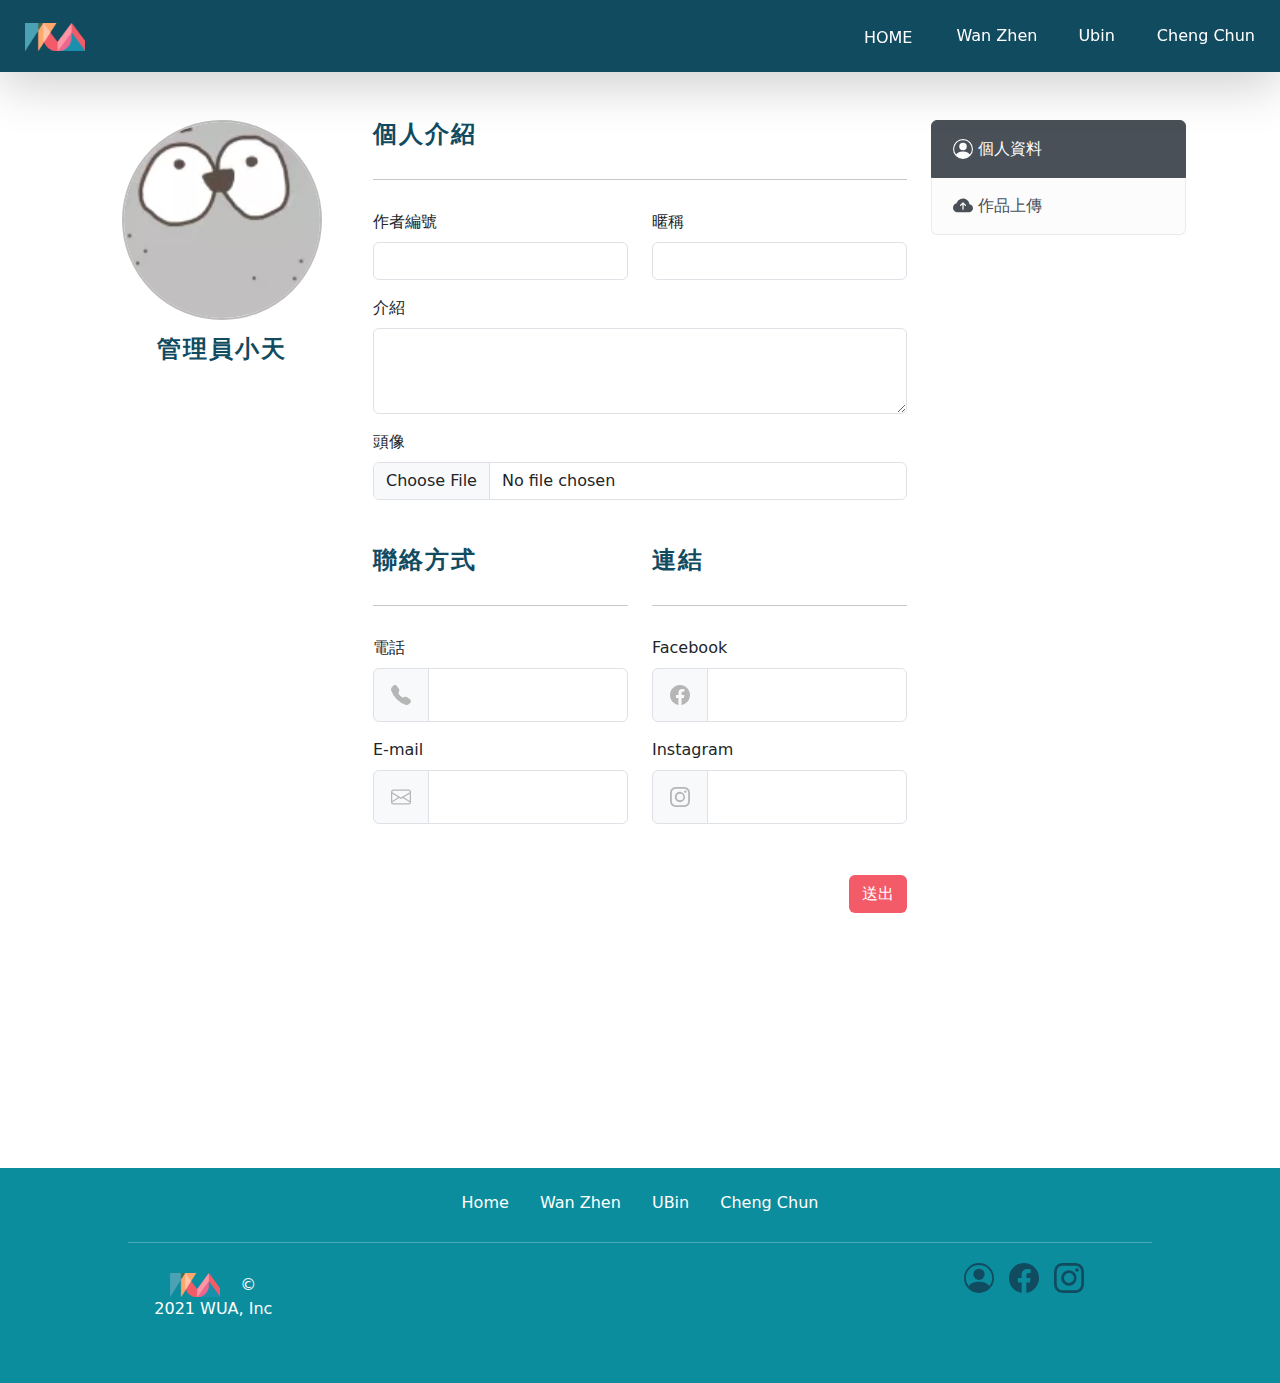
<file: BackEnd.html>
<!DOCTYPE html>
<html xmlns="http://www.w3.org/1999/xhtml">

<head>
    <meta http-equiv="content-type" content="text/html; charset=utf-8" />
    <title>WUA．BackEnd</title>
    <meta name="keywords" content="" />
    <meta name="description" content="" />
    <link href="https://cdn.jsdelivr.net/npm/bootstrap@5.1.1/dist/css/bootstrap.min.css" rel="stylesheet" />
    <script src="https://cdn.jsdelivr.net/npm/bootstrap@5.1.1/dist/js/bootstrap.bundle.min.js"></script>
    <link rel="stylesheet" href="css/Navbar.css">
    <link rel="stylesheet" href="css/BE.css">
    <link rel="icon" href="images/favicon.ico" type="image/x-icon" />
</head>

<body>

    <!--導覽列-->

    <div class="container-fluid">
        <div class="row align-items-center">
            <nav style="background-color:#114B5F" class="navbar navbar-expand-sm navbar-dark fixed-top shadow-lg">
                <div class="container-fluid">

                    <a class="btn navbar-brand" href="index.html">
                        <img src="images/logo-2.svg" alt="Logo" style="width:60px;">
                    </a>

                    <button class="navbar-toggler p-2" type="button" data-bs-toggle="collapse"
                        data-bs-target="#mynavbar" style="border-width:0px;">
                        <span class="navbar-toggler-icon"></span>
                    </button>

                    <div class="collapse navbar-collapse justify-content-sm-end" id="mynavbar"
                        style="margin:5px 0px 5px 0px;">
                        <ul class="a2 navbar-nav d-flex gap-3 ">
                            <button type="button" class="btn a4 active mh-100 btn-lg"><a
                                    href="home.html">HOME</a></button>

                            <div class="btn-group nav-item">
                                <button type="button" class="btn a4 active"><a href="woza.html">Wan Zhen</a></button>
                            </div>

                            <div class="btn-group nav-item">
                                <button type="button" class="btn a4"><a href="ubin.html">Ubin</a></button>
                            </div>

                            <div class="btn-group">
                                <button type="button" class="btn a4"><a href="allan.html">Cheng Chun</a></button>
                            </div>
                        </ul>
                    </div>
                </div>
            </nav>
        </div>
    </div>

    <div class="container">
        <div class="row author w-auto" style="margin:0 0 0 0">

            <!--頭像-->

            <div class="col-12 col-md-10 col-lg-3" style="margin:0px 0px 30px 0px">
                <img src="./images/woza/小天.png" class="Avatar img-fluid rounded-circle rounded mx-auto d-block" alt=""
                    style="margin:0 0 15px 0;width: 200px;height: 200px;">
                <h4 class="name">管理員小天</h4>
            </div>

            <!--表單-->

            <div class="col-12 col-md-10 col-lg-9">
                <div class="row">

                    <div class="col-sm-12 col-md-8 col-lg-8 order-2 order-md-1 order-lg-1">

                        <!--個人介紹-->

                        <div class="tab-content" id="nav-tabContent">
                            <div class="tab-pane fade show active" id="list-home" role="tabpanel"
                                aria-labelledby="list-home-list">

                                <div class="col-12">

                                    <!--介紹-->

                                    <div class="col-12" style="margin:0 0 30px 0">

                                        <h4 class="mb-3">個人介紹</h4>

                                        <hr style="margin: 30px 0px">

                                        <div class="row">

                                            <div class="col-sm-12 col-md-6 col-lg-6 mb-3">
                                                <label for="exampleFormControlInput1" class="form-label">作者編號</label>
                                                <input type="email" class="form-control" id="exampleFormControlInput1"
                                                    placeholder="">
                                            </div>

                                            <div class="col-sm-12 col-md-6 col-lg-6 mb-3">
                                                <label for="exampleFormControlInput1" class="form-label">暱稱</label>
                                                <input type="email" class="form-control" id="exampleFormControlInput1"
                                                    placeholder="">
                                            </div>

                                            <div class="mb-3">
                                                <label for="exampleFormControlTextarea1" class="form-label">介紹</label>
                                                <textarea class="form-control" id="exampleFormControlTextarea1"
                                                    rows="3"></textarea>
                                            </div>

                                            <label for="inputGroupFile02" class="form-label">頭像</label>
                                            <div class="input-group mb-3">
                                                <input type="file" class="form-control" id="inputGroupFile02"
                                                    accept=".png,.jpg" />
                                            </div>

                                        </div>
                                    </div>

                                    <!--聯絡方式、社群連結-->

                                    <div class="col sode">
                                        <div class="row oso">
                                            <div class="col" style="margin:0 0 30px 0">

                                                <!--聯絡方式-->

                                                <h4 class="mb-3">聯絡方式</h4>
                                                <hr style="margin: 30px 0px">

                                                <!--電話-->

                                                <label for="basic-url" class="form-label">電話</label>
                                                <div class="input-group mb-3">
                                                    <span class="input-group-text" id="basic-addon3"> <svg
                                                            xmlns="http://www.w3.org/2000/svg" width="16" height="16"
                                                            fill="currentColor" class="bi bi-telephone-fill"
                                                            viewBox="0 0 16 16">
                                                            <path fill-rule="evenodd"
                                                                d="M1.885.511a1.745 1.745 0 0 1 2.61.163L6.29 2.98c.329.423.445.974.315 1.494l-.547 2.19a.678.678 0 0 0 .178.643l2.457 2.457a.678.678 0 0 0 .644.178l2.189-.547a1.745 1.745 0 0 1 1.494.315l2.306 1.794c.829.645.905 1.87.163 2.611l-1.034 1.034c-.74.74-1.846 1.065-2.877.702a18.634 18.634 0 0 1-7.01-4.42 18.634 18.634 0 0 1-4.42-7.009c-.362-1.03-.037-2.137.703-2.877L1.885.511z" />
                                                        </svg></span>
                                                    <input type="text" class="form-control" id="basic-url"
                                                        aria-describedby="basic-addon3">
                                                </div>

                                                <!--E-mail-->

                                                <label for="basic-url" class="form-label">E-mail</label>
                                                <div class="input-group mb-3">
                                                    <span class="input-group-text" id="basic-addon3"> <svg
                                                            xmlns="http://www.w3.org/2000/svg" fill="currentColor"
                                                            class="bi bi-envelope" viewBox="0 0 16 16">
                                                            <path
                                                                d="M0 4a2 2 0 0 1 2-2h12a2 2 0 0 1 2 2v8a2 2 0 0 1-2 2H2a2 2 0 0 1-2-2V4Zm2-1a1 1 0 0 0-1 1v.217l7 4.2 7-4.2V4a1 1 0 0 0-1-1H2Zm13 2.383-4.708 2.825L15 11.105V5.383Zm-.034 6.876-5.64-3.471L8 9.583l-1.326-.795-5.64 3.47A1 1 0 0 0 2 13h12a1 1 0 0 0 .966-.741ZM1 11.105l4.708-2.897L1 5.383v5.722Z">
                                                            </path>
                                                        </svg></span>
                                                    <input type="text" class="form-control" id="basic-url"
                                                        aria-describedby="basic-addon3">
                                                </div>

                                            </div>

                                            <!--社群連結-->

                                            <div class="col-12 col-sm-6" style="margin:0 0 30px 0">

                                                <h4 class="mb-3">連結</h4>
                                                <hr style="margin: 30px 0px">

                                                <!--Facebook-->

                                                <label for="basic-url" class="form-label">Facebook</label>
                                                <div class="input-group mb-3">
                                                    <span class="input-group-text" id="basic-addon3"> <svg href="#"
                                                            xmlns="http://www.w3.org/2000/svg" fill="currentColor"
                                                            class="bi bi-facebook" viewBox="0 0 16 16">
                                                            <path
                                                                d="M16 8.049c0-4.446-3.582-8.05-8-8.05C3.58 0-.002 3.603-.002 8.05c0 4.017 2.926 7.347 6.75 7.951v-5.625h-2.03V8.05H6.75V6.275c0-2.017 1.195-3.131 3.022-3.131.876 0 1.791.157 1.791.157v1.98h-1.009c-.993 0-1.303.621-1.303 1.258v1.51h2.218l-.354 2.326H9.25V16c3.824-.604 6.75-3.934 6.75-7.951z">
                                                            </path>
                                                        </svg></span>
                                                    <input type="text" class="form-control" id="basic-url"
                                                        aria-describedby="basic-addon3">
                                                </div>

                                                <!--Instagram-->

                                                <label for="basic-url" class="form-label">Instagram</label>
                                                <div class="input-group mb-3">
                                                    <span class="input-group-text" id="basic-addon3"> <svg
                                                            xmlns="http://www.w3.org/2000/svg" fill="currentColor"
                                                            class="bi bi-instagram" viewBox="0 0 16 16">
                                                            <path
                                                                d="M8 0C5.829 0 5.556.01 4.703.048 3.85.088 3.269.222 2.76.42a3.917 3.917 0 0 0-1.417.923A3.927 3.927 0 0 0 .42 2.76C.222 3.268.087 3.85.048 4.7.01 5.555 0 5.827 0 8.001c0 2.172.01 2.444.048 3.297.04.852.174 1.433.372 1.942.205.526.478.972.923 1.417.444.445.89.719 1.416.923.51.198 1.09.333 1.942.372C5.555 15.99 5.827 16 8 16s2.444-.01 3.298-.048c.851-.04 1.434-.174 1.943-.372a3.916 3.916 0 0 0 1.416-.923c.445-.445.718-.891.923-1.417.197-.509.332-1.09.372-1.942C15.99 10.445 16 10.173 16 8s-.01-2.445-.048-3.299c-.04-.851-.175-1.433-.372-1.941a3.926 3.926 0 0 0-.923-1.417A3.911 3.911 0 0 0 13.24.42c-.51-.198-1.092-.333-1.943-.372C10.443.01 10.172 0 7.998 0h.003zm-.717 1.442h.718c2.136 0 2.389.007 3.232.046.78.035 1.204.166 1.486.275.373.145.64.319.92.599.28.28.453.546.598.92.11.281.24.705.275 1.485.039.843.047 1.096.047 3.231s-.008 2.389-.047 3.232c-.035.78-.166 1.203-.275 1.485a2.47 2.47 0 0 1-.599.919c-.28.28-.546.453-.92.598-.28.11-.704.24-1.485.276-.843.038-1.096.047-3.232.047s-2.39-.009-3.233-.047c-.78-.036-1.203-.166-1.485-.276a2.478 2.478 0 0 1-.92-.598 2.48 2.48 0 0 1-.6-.92c-.109-.281-.24-.705-.275-1.485-.038-.843-.046-1.096-.046-3.233 0-2.136.008-2.388.046-3.231.036-.78.166-1.204.276-1.486.145-.373.319-.64.599-.92.28-.28.546-.453.92-.598.282-.11.705-.24 1.485-.276.738-.034 1.024-.044 2.515-.045v.002zm4.988 1.328a.96.96 0 1 0 0 1.92.96.96 0 0 0 0-1.92zm-4.27 1.122a4.109 4.109 0 1 0 0 8.217 4.109 4.109 0 0 0 0-8.217zm0 1.441a2.667 2.667 0 1 1 0 5.334 2.667 2.667 0 0 1 0-5.334z">
                                                            </path>
                                                        </svg></span>
                                                    <input type="text" class="form-control" id="basic-url"
                                                        aria-describedby="basic-addon3">
                                                </div>

                                            </div>
                                        </div>

                                    </div>

                                    <div class="d-grid gap-2 d-md-flex justify-content-md-end">
                                        <a class="b2 btn" href="#" role="" style="margin:5px 0px 5px 0px;">送出</a>
                                    </div>

                                </div>
                            </div>

                            <!--作品上傳-->

                            <div class="tab-pane fade" id="list-profile" role="tabpanel"
                                aria-labelledby="list-profile-list">

                                <div class="col-12">

                                    <!--介紹-->

                                    <div class="col-12" style="margin:0 0 30px 0">

                                        <h4 class="mb-3">作品上傳</h4>
                                        <hr style="margin: 30px 0px">

                                        <div class="row mb-3">

                                            <div class="col-sm-12 col-md-6 col-lg-6 mb-3">
                                                <label for="exampleFormControlInput1" class="form-label">作者編號</label>
                                                <input type="email" class="form-control" id="exampleFormControlInput1"
                                                    placeholder="">
                                            </div>

                                            <div class="col-sm-12 col-md-6 col-lg-6 mb-3">
                                                <label for="exampleFormControlInput1" class="form-label">作品名稱</label>
                                                <input type="email" class="form-control" id="exampleFormControlInput1"
                                                    placeholder="">
                                            </div>

                                            <div class="col-sm-12 col-md-12 col-lg-12 mb-3">
                                                <label for="formFileMultiple" class="form-label">上傳</label>
                                                <input class="form-control" type="file" id="formFileMultiple" multiple>
                                            </div>

                                        </div>

                                        <div class="mb-3">
                                            <label for="exampleFormControlTextarea1" class="form-label">介紹</label>
                                            <textarea class="form-control" id="exampleFormControlTextarea1"
                                                rows="3"></textarea>
                                        </div>

                                        <div class="mb-3">
                                            <label for="selectoption" class="form-label">分類</label>

                                            <div class="form-check">
                                                <input class="form-check-input" type="radio" name="flexRadioDefault"
                                                    id="flexRadioDefault1">
                                                <label class="form-check-label" for="flexRadioDefault1">
                                                    Illustration．插畫
                                                </label>
                                            </div>
                                            <div class="form-check">
                                                <input class="form-check-input" type="radio" name="flexRadioDefault"
                                                    id="flexRadioDefault2" checked>
                                                <label class="form-check-label" for="flexRadioDefault2">
                                                    Digital 3D．建模
                                                </label>
                                            </div>
                                            <div class="form-check">
                                                <input class="form-check-input" type="radio" name="flexRadioDefault"
                                                    id="flexRadioDefault2" checked>
                                                <label class="form-check-label" for="flexRadioDefault2">
                                                    Photography．攝影
                                                </label>
                                            </div>
                                            <div class="form-check">
                                                <input class="form-check-input" type="radio" name="flexRadioDefault"
                                                    id="flexRadioDefault2" checked>
                                                <label class="form-check-label" for="flexRadioDefault2">
                                                    Motion graphic(MG)．動態圖像設計
                                                </label>
                                            </div>
                                        </div>
                                    </div>

                                    <div class="d-grid gap-2 d-md-flex justify-content-md-end">
                                        <a class="b2 btn" href="#" role="" style="margin:5px 0px 5px 0px;">送出</a>
                                    </div>

                                </div>

                            </div>

                        </div>
                    </div>

                    <div id="sio2" class="col-12 col-md-4 col-lg-4 order-1 order-md-2 order-lg-2"
                        style="margin:0px 0px 30px 0px;">
                        <div class="list-group" id="list-tab" role="tablist">
                            <a class="list-group-item list-group-item-action active list-group-item-light"
                                id="list-home-list" data-bs-toggle="list" href="#list-home" role="tab"
                                aria-controls="list-home"><svg xmlns="http://www.w3.org/2000/svg" width="16" height="16"
                                    fill="currentColor" class="bi bi-person-circle" viewBox="0 0 16 16">
                                    <path d="M11 6a3 3 0 1 1-6 0 3 3 0 0 1 6 0z" />
                                    <path fill-rule="evenodd"
                                        d="M0 8a8 8 0 1 1 16 0A8 8 0 0 1 0 8zm8-7a7 7 0 0 0-5.468 11.37C3.242 11.226 4.805 10 8 10s4.757 1.225 5.468 2.37A7 7 0 0 0 8 1z" />
                                </svg>個人資料</a>
                            <a class="list-group-item list-group-item-action list-group-item-light"
                                id="list-profile-list" data-bs-toggle="list" href="#list-profile" role="tab"
                                aria-controls="list-profile"><svg xmlns="http://www.w3.org/2000/svg" width="16"
                                    height="16" fill="currentColor" class="bi bi-cloud-arrow-up-fill"
                                    viewBox="0 0 16 16">
                                    <path
                                        d="M8 2a5.53 5.53 0 0 0-3.594 1.342c-.766.66-1.321 1.52-1.464 2.383C1.266 6.095 0 7.555 0 9.318 0 11.366 1.708 13 3.781 13h8.906C14.502 13 16 11.57 16 9.773c0-1.636-1.242-2.969-2.834-3.194C12.923 3.999 10.69 2 8 2zm2.354 5.146a.5.5 0 0 1-.708.708L8.5 6.707V10.5a.5.5 0 0 1-1 0V6.707L6.354 7.854a.5.5 0 1 1-.708-.708l2-2a.5.5 0 0 1 .708 0l2 2z" />
                                </svg>作品上傳</a>
                        </div>
                    </div>

                </div>
            </div>
        </div>
    </div>


    <!--頁尾-->

    <footer class="py-3">
        <div class="col-12">
            <div class="b3 gap-4 justify-content-center" style="text-align: center;">
                <a class="btn" href="home.html" role="">Home</a>
                <a class="btn" href="woza.html" role="">Wan Zhen</a>
                <a class="btn" href="ubin.html" role="">UBin</a>
                <a class="btn" href="allan.html" role="">Cheng Chun</a>
            </div>
            <div class="col-12">
                <hr style="margin: 20px 10%">
            </div>
            <div class="row justify-content-lg-between justify-content-md-center justify-content-center"
                style="margin: 20px 10%">

                <div class="col-12 col-md-5 col-lg-2 gap-4 order-2 order-md-1" style="text-align: center;">
                    <p><img src="images/logo-2.svg" alt="Logo" style="width:50px;margin:0px 20px 0px 0px;">© 2021
                        WUA,
                        Inc
                    </p>
                </div>
                <div id="svg123" class="col-12 col-md-5 col-lg-3 gap-4 order-1 order-md-2 d1"
                    style="text-align: center;">

                    <a href="#"><svg xmlns="http://www.w3.org/2000/svg" width="16" height="16" fill="currentColor"
                            class="bi bi-person-circle" viewBox="0 0 16 16">
                            <path d="M11 6a3 3 0 1 1-6 0 3 3 0 0 1 6 0z" />
                            <path fill-rule="evenodd"
                                d="M0 8a8 8 0 1 1 16 0A8 8 0 0 1 0 8zm8-7a7 7 0 0 0-5.468 11.37C3.242 11.226 4.805 10 8 10s4.757 1.225 5.468 2.37A7 7 0 0 0 8 1z" />
                        </svg></a>
                    <a href="#"><svg xmlns="http://www.w3.org/2000/svg" fill="currentColor" class="bi bi-facebook"
                            viewBox="0 0 16 16">
                            <path
                                d="M16 8.049c0-4.446-3.582-8.05-8-8.05C3.58 0-.002 3.603-.002 8.05c0 4.017 2.926 7.347 6.75 7.951v-5.625h-2.03V8.05H6.75V6.275c0-2.017 1.195-3.131 3.022-3.131.876 0 1.791.157 1.791.157v1.98h-1.009c-.993 0-1.303.621-1.303 1.258v1.51h2.218l-.354 2.326H9.25V16c3.824-.604 6.75-3.934 6.75-7.951z" />
                        </svg></a>
                    <a href="#"><svg xmlns="http://www.w3.org/2000/svg" fill="currentColor" class="bi bi-instagram"
                            viewBox="0 0 16 16">
                            <path
                                d="M8 0C5.829 0 5.556.01 4.703.048 3.85.088 3.269.222 2.76.42a3.917 3.917 0 0 0-1.417.923A3.927 3.927 0 0 0 .42 2.76C.222 3.268.087 3.85.048 4.7.01 5.555 0 5.827 0 8.001c0 2.172.01 2.444.048 3.297.04.852.174 1.433.372 1.942.205.526.478.972.923 1.417.444.445.89.719 1.416.923.51.198 1.09.333 1.942.372C5.555 15.99 5.827 16 8 16s2.444-.01 3.298-.048c.851-.04 1.434-.174 1.943-.372a3.916 3.916 0 0 0 1.416-.923c.445-.445.718-.891.923-1.417.197-.509.332-1.09.372-1.942C15.99 10.445 16 10.173 16 8s-.01-2.445-.048-3.299c-.04-.851-.175-1.433-.372-1.941a3.926 3.926 0 0 0-.923-1.417A3.911 3.911 0 0 0 13.24.42c-.51-.198-1.092-.333-1.943-.372C10.443.01 10.172 0 7.998 0h.003zm-.717 1.442h.718c2.136 0 2.389.007 3.232.046.78.035 1.204.166 1.486.275.373.145.64.319.92.599.28.28.453.546.598.92.11.281.24.705.275 1.485.039.843.047 1.096.047 3.231s-.008 2.389-.047 3.232c-.035.78-.166 1.203-.275 1.485a2.47 2.47 0 0 1-.599.919c-.28.28-.546.453-.92.598-.28.11-.704.24-1.485.276-.843.038-1.096.047-3.232.047s-2.39-.009-3.233-.047c-.78-.036-1.203-.166-1.485-.276a2.478 2.478 0 0 1-.92-.598 2.48 2.48 0 0 1-.6-.92c-.109-.281-.24-.705-.275-1.485-.038-.843-.046-1.096-.046-3.233 0-2.136.008-2.388.046-3.231.036-.78.166-1.204.276-1.486.145-.373.319-.64.599-.92.28-.28.546-.453.92-.598.282-.11.705-.24 1.485-.276.738-.034 1.024-.044 2.515-.045v.002zm4.988 1.328a.96.96 0 1 0 0 1.92.96.96 0 0 0 0-1.92zm-4.27 1.122a4.109 4.109 0 1 0 0 8.217 4.109 4.109 0 0 0 0-8.217zm0 1.441a2.667 2.667 0 1 1 0 5.334 2.667 2.667 0 0 1 0-5.334z" />
                        </svg></a>
                </div>
            </div>
        </div>
    </footer>

</body>

</html>
</file>
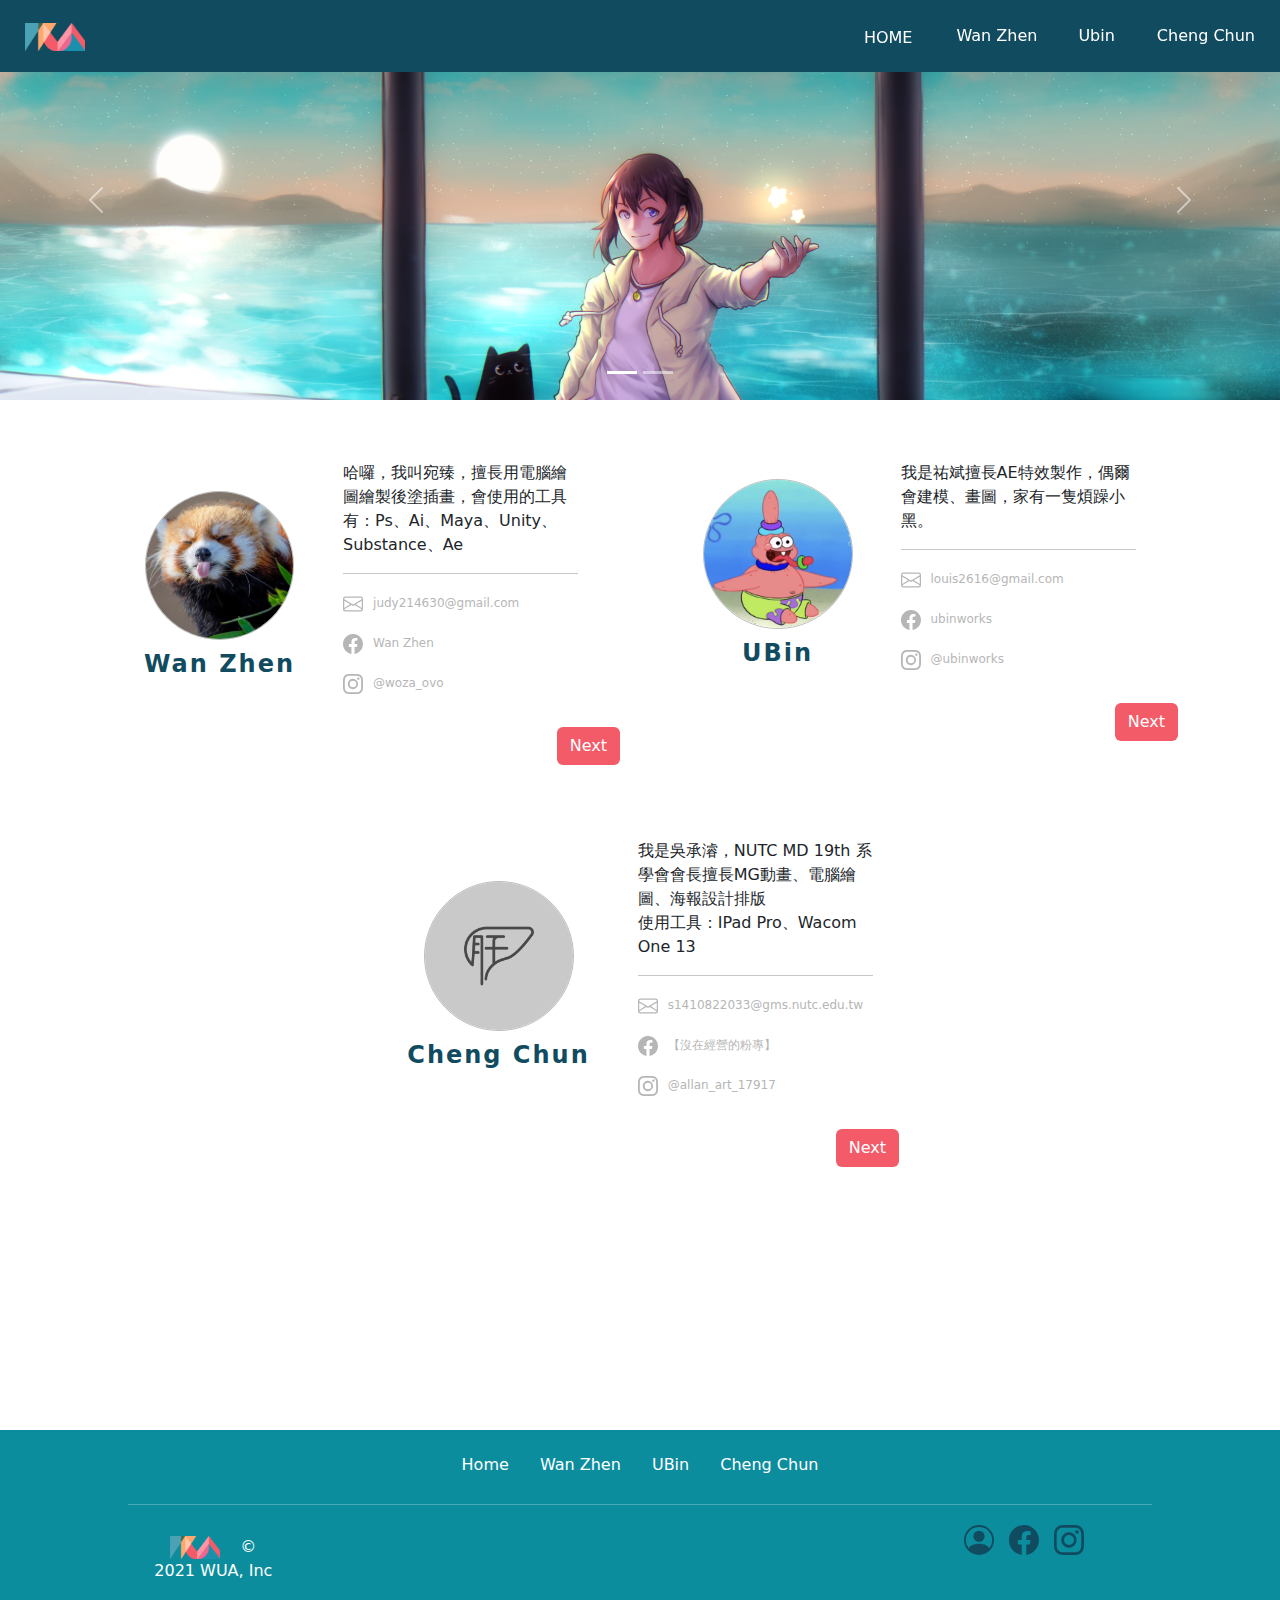
<file: home.html>
<!DOCTYPE html>
<html xmlns="http://www.w3.org/1999/xhtml">

<head>
    <meta http-equiv="content-type" content="text/html; charset=utf-8" />
    <title>WUA．HOME</title>
    <meta name="keywords" content="" />
    <meta name="description" content="" />
    <link href="https://cdn.jsdelivr.net/npm/bootstrap@5.1.1/dist/css/bootstrap.min.css" rel="stylesheet" />
    <script src="https://cdn.jsdelivr.net/npm/bootstrap@5.1.1/dist/js/bootstrap.bundle.min.js"></script>
    <link rel="stylesheet" href="css/Navbar.css">
    <link rel="stylesheet" href="css/home.css">
    <link rel="icon" href="images/favicon.ico" type="image/x-icon" />
</head>

<body>

    <!--導覽列-->

    <div class="container-fluid">
        <div class="row align-items-center">
            <nav style="background-color:#114B5F" class="navbar navbar-expand-sm navbar-dark fixed-top shadow-lg">
                <div class="container-fluid">

                    <a class="btn navbar-brand" href="index.html">
                        <img src="images/logo-2.svg" alt="Logo" style="width:60px;">
                    </a>

                    <button class="navbar-toggler p-2" type="button" data-bs-toggle="collapse"
                        data-bs-target="#mynavbar" style="border-width:0px;">
                        <span class="navbar-toggler-icon"></span>
                    </button>

                    <div class="collapse navbar-collapse justify-content-sm-end" id="mynavbar"
                        style="margin:5px 0px 5px 0px;">
                        <ul class="a2 navbar-nav d-flex gap-3 ">
                            <button type="button" class="btn a4 active mh-100 btn-lg"><a
                                    href="home.html">HOME</a></button>

                            <div class="btn-group nav-item">
                                <button type="button" class="btn a4 active"><a href="woza.html">Wan Zhen</a></button>
                            </div>

                            <div class="btn-group nav-item">
                                <button type="button" class="btn a4"><a href="ubin.html">Ubin</a></button>
                            </div>

                            <div class="btn-group">
                                <button type="button" class="btn a4"><a href="allan.html">Cheng Chun</a></button>
                            </div>
                        </ul>
                    </div>
                </div>
            </nav>
        </div>
    </div>

    <div class="container-fluid">
        <div class="row">
            <div class="col" style="margin: 0;padding: 0;margin:0px 0px 0px 0px;">
                <div id="carouselExampleIndicators" class="carousel slide" data-bs-ride="carousel" style="width:100%;">
                    <div class="carousel-indicators">
                        <button type="button" data-bs-target="#carouselExampleIndicators" data-bs-slide-to="0"
                            class="active" aria-current="true" aria-label="Slide 1"></button>
                        <button type="button" data-bs-target="#carouselExampleIndicators" data-bs-slide-to="1"
                            aria-label="Slide 2"></button>
                    </div>
                    <div class="carousel-inner carousel-fade"
                        style="max-height: 400px;background-color:rgb(201, 201, 201); padding: auto;">
                        <div class="carousel-inner">
                            <div class="carousel-item active">
                                <img class="img-fluid d-block mx-auto" src="./images/allan/洛-商業-Twitter_及YouTube_橫幅.png" alt="New York"
                                    style="width:100%;">
                            </div>
                            <div class="carousel-item ">
                                <img src="./images/woza/中世紀場景.JPG" alt="Chicago" class="d-block mx-auto" style="width:100%">
                            </div>
                        </div>
                    </div>
                    <button class="carousel-control-prev" type="button" data-bs-target="#carouselExampleIndicators"
                        data-bs-slide="prev">
                        <span class="carousel-control-prev-icon" aria-hidden="true"></span>
                        <span class="visually-hidden">Previous</span>
                    </button>
                    <button class="carousel-control-next" type="button" data-bs-target="#carouselExampleIndicators"
                        data-bs-slide="next">
                        <span class="carousel-control-next-icon" aria-hidden="true"></span>
                        <span class="visually-hidden">Next</span>
                    </button>
                </div>
            </div>
        </div>
    </div>

    <div class="container">
        <div class="row author w-auto gy-5 justify-content-center" style="margin:0px 0 0 0">
            <div class="col-lg-6">
                <div class="row gx-5 gy-2 p-2 justify-content-center align-items-center">
                    <div class="col-4 col-lg-4" style="width: auto;height: auto">
                        <img src="./images/浣熊.jpg" class="Avatar img-fluid rounded-circle rounded mx-auto d-block"
                            alt="" style="margin:0 0 10px 0">
                        <h4 class="name">Wan Zhen</h4>
                    </div>
                    <div class="b342 col-12 col-md-8 col-lg-6">
                        <p>哈囉，我叫宛臻，擅長用電腦繪圖繪製後塗插畫，會使用的工具有：Ps、Ai、Maya、Unity、Substance、Ae</p>
                        <hr>

                        <a class="nav" href="mailto:judy214630@gmail.com" role="button"><svg
                                xmlns="http://www.w3.org/2000/svg" fill="currentColor" class="bi bi-envelope"
                                viewBox="0 0 16 16">
                                <path
                                    d="M0 4a2 2 0 0 1 2-2h12a2 2 0 0 1 2 2v8a2 2 0 0 1-2 2H2a2 2 0 0 1-2-2V4Zm2-1a1 1 0 0 0-1 1v.217l7 4.2 7-4.2V4a1 1 0 0 0-1-1H2Zm13 2.383-4.708 2.825L15 11.105V5.383Zm-.034 6.876-5.64-3.471L8 9.583l-1.326-.795-5.64 3.47A1 1 0 0 0 2 13h12a1 1 0 0 0 .966-.741ZM1 11.105l4.708-2.897L1 5.383v5.722Z" />
                            </svg>judy214630@gmail.com
                        </a>

                        <a class="nav" href="#" role="button"><svg xmlns="http://www.w3.org/2000/svg"
                                fill="currentColor" class="bi bi-facebook" viewBox="0 0 16 16">
                                <path
                                    d="M16 8.049c0-4.446-3.582-8.05-8-8.05C3.58 0-.002 3.603-.002 8.05c0 4.017 2.926 7.347 6.75 7.951v-5.625h-2.03V8.05H6.75V6.275c0-2.017 1.195-3.131 3.022-3.131.876 0 1.791.157 1.791.157v1.98h-1.009c-.993 0-1.303.621-1.303 1.258v1.51h2.218l-.354 2.326H9.25V16c3.824-.604 6.75-3.934 6.75-7.951z" />
                            </svg>Wan Zhen
                        </a>

                        <a class="nav" href="https://www.instagram.com/woza_ovo/" role="button"><svg
                                xmlns="http://www.w3.org/2000/svg" fill="currentColor" class="bi bi-instagram"
                                viewBox="0 0 16 16">
                                <path
                                    d="M8 0C5.829 0 5.556.01 4.703.048 3.85.088 3.269.222 2.76.42a3.917 3.917 0 0 0-1.417.923A3.927 3.927 0 0 0 .42 2.76C.222 3.268.087 3.85.048 4.7.01 5.555 0 5.827 0 8.001c0 2.172.01 2.444.048 3.297.04.852.174 1.433.372 1.942.205.526.478.972.923 1.417.444.445.89.719 1.416.923.51.198 1.09.333 1.942.372C5.555 15.99 5.827 16 8 16s2.444-.01 3.298-.048c.851-.04 1.434-.174 1.943-.372a3.916 3.916 0 0 0 1.416-.923c.445-.445.718-.891.923-1.417.197-.509.332-1.09.372-1.942C15.99 10.445 16 10.173 16 8s-.01-2.445-.048-3.299c-.04-.851-.175-1.433-.372-1.941a3.926 3.926 0 0 0-.923-1.417A3.911 3.911 0 0 0 13.24.42c-.51-.198-1.092-.333-1.943-.372C10.443.01 10.172 0 7.998 0h.003zm-.717 1.442h.718c2.136 0 2.389.007 3.232.046.78.035 1.204.166 1.486.275.373.145.64.319.92.599.28.28.453.546.598.92.11.281.24.705.275 1.485.039.843.047 1.096.047 3.231s-.008 2.389-.047 3.232c-.035.78-.166 1.203-.275 1.485a2.47 2.47 0 0 1-.599.919c-.28.28-.546.453-.92.598-.28.11-.704.24-1.485.276-.843.038-1.096.047-3.232.047s-2.39-.009-3.233-.047c-.78-.036-1.203-.166-1.485-.276a2.478 2.478 0 0 1-.92-.598 2.48 2.48 0 0 1-.6-.92c-.109-.281-.24-.705-.275-1.485-.038-.843-.046-1.096-.046-3.233 0-2.136.008-2.388.046-3.231.036-.78.166-1.204.276-1.486.145-.373.319-.64.599-.92.28-.28.546-.453.92-.598.282-.11.705-.24 1.485-.276.738-.034 1.024-.044 2.515-.045v.002zm4.988 1.328a.96.96 0 1 0 0 1.92.96.96 0 0 0 0-1.92zm-4.27 1.122a4.109 4.109 0 1 0 0 8.217 4.109 4.109 0 0 0 0-8.217zm0 1.441a2.667 2.667 0 1 1 0 5.334 2.667 2.667 0 0 1 0-5.334z" />
                            </svg>@woza_ovo
                        </a>

                    </div>
                    <div class="d-grid gap-2 d-md-flex justify-content-md-end">
                        <a class="b2 btn" href="./woza.html" role="" style="margin:5px 0px 5px 0px;">Next</a>
                    </div>
                </div>
            </div>

            <div class="col-lg-6">
                <div class="row gx-5 gy-2 p-2 justify-content-center align-items-center">
                    <div class="col-4 col-lg-4" style="width: auto;height: auto">
                        <img src="./images/UB.png" class="Avatar img-fluid rounded-circle rounded mx-auto d-block"
                            alt="" style="margin:0 0 10px 0">
                        <h4 class="name">UBin</h4>
                    </div>
                    <div class="b342 col-12 col-md-8 col-lg-6">
                        <p>我是祐斌擅長AE特效製作，偶爾會建模、畫圖，家有一隻煩躁小黑。</p>
                        <hr>

                        <a class="nav" href="mailto:louis2616@gmail.com" role="button"><svg
                                xmlns="http://www.w3.org/2000/svg" fill="currentColor" class="bi bi-envelope"
                                viewBox="0 0 16 16">
                                <path
                                    d="M0 4a2 2 0 0 1 2-2h12a2 2 0 0 1 2 2v8a2 2 0 0 1-2 2H2a2 2 0 0 1-2-2V4Zm2-1a1 1 0 0 0-1 1v.217l7 4.2 7-4.2V4a1 1 0 0 0-1-1H2Zm13 2.383-4.708 2.825L15 11.105V5.383Zm-.034 6.876-5.64-3.471L8 9.583l-1.326-.795-5.64 3.47A1 1 0 0 0 2 13h12a1 1 0 0 0 .966-.741ZM1 11.105l4.708-2.897L1 5.383v5.722Z" />
                            </svg>louis2616@gmail.com
                        </a>

                        <a class="nav" href="#" role="button"><svg xmlns="http://www.w3.org/2000/svg"
                                fill="currentColor" class="bi bi-facebook" viewBox="0 0 16 16">
                                <path
                                    d="M16 8.049c0-4.446-3.582-8.05-8-8.05C3.58 0-.002 3.603-.002 8.05c0 4.017 2.926 7.347 6.75 7.951v-5.625h-2.03V8.05H6.75V6.275c0-2.017 1.195-3.131 3.022-3.131.876 0 1.791.157 1.791.157v1.98h-1.009c-.993 0-1.303.621-1.303 1.258v1.51h2.218l-.354 2.326H9.25V16c3.824-.604 6.75-3.934 6.75-7.951z" />
                            </svg>ubinworks
                        </a>

                        <a class="nav" href="https://www.instagram.com/ubinworks/" role="button"><svg
                                xmlns="http://www.w3.org/2000/svg" fill="currentColor" class="bi bi-instagram"
                                viewBox="0 0 16 16">
                                <path
                                    d="M8 0C5.829 0 5.556.01 4.703.048 3.85.088 3.269.222 2.76.42a3.917 3.917 0 0 0-1.417.923A3.927 3.927 0 0 0 .42 2.76C.222 3.268.087 3.85.048 4.7.01 5.555 0 5.827 0 8.001c0 2.172.01 2.444.048 3.297.04.852.174 1.433.372 1.942.205.526.478.972.923 1.417.444.445.89.719 1.416.923.51.198 1.09.333 1.942.372C5.555 15.99 5.827 16 8 16s2.444-.01 3.298-.048c.851-.04 1.434-.174 1.943-.372a3.916 3.916 0 0 0 1.416-.923c.445-.445.718-.891.923-1.417.197-.509.332-1.09.372-1.942C15.99 10.445 16 10.173 16 8s-.01-2.445-.048-3.299c-.04-.851-.175-1.433-.372-1.941a3.926 3.926 0 0 0-.923-1.417A3.911 3.911 0 0 0 13.24.42c-.51-.198-1.092-.333-1.943-.372C10.443.01 10.172 0 7.998 0h.003zm-.717 1.442h.718c2.136 0 2.389.007 3.232.046.78.035 1.204.166 1.486.275.373.145.64.319.92.599.28.28.453.546.598.92.11.281.24.705.275 1.485.039.843.047 1.096.047 3.231s-.008 2.389-.047 3.232c-.035.78-.166 1.203-.275 1.485a2.47 2.47 0 0 1-.599.919c-.28.28-.546.453-.92.598-.28.11-.704.24-1.485.276-.843.038-1.096.047-3.232.047s-2.39-.009-3.233-.047c-.78-.036-1.203-.166-1.485-.276a2.478 2.478 0 0 1-.92-.598 2.48 2.48 0 0 1-.6-.92c-.109-.281-.24-.705-.275-1.485-.038-.843-.046-1.096-.046-3.233 0-2.136.008-2.388.046-3.231.036-.78.166-1.204.276-1.486.145-.373.319-.64.599-.92.28-.28.546-.453.92-.598.282-.11.705-.24 1.485-.276.738-.034 1.024-.044 2.515-.045v.002zm4.988 1.328a.96.96 0 1 0 0 1.92.96.96 0 0 0 0-1.92zm-4.27 1.122a4.109 4.109 0 1 0 0 8.217 4.109 4.109 0 0 0 0-8.217zm0 1.441a2.667 2.667 0 1 1 0 5.334 2.667 2.667 0 0 1 0-5.334z" />
                            </svg>@ubinworks
                        </a>

                    </div>
                    <div class="d-grid gap-2 d-md-flex justify-content-md-end">
                        <a class="b2 btn" href="./ubin.html" role="" style="margin:5px 0px 5px 0px;">Next</a>
                    </div>
                </div>
            </div>

            <div class="col-lg-6">
                <div class="row gx-5 gy-2 p-2 justify-content-center align-items-center">
                    <div class="col-4 col-lg-4" style="width: auto;height: auto">
                        <img src="./images/肝.png" class="Avatar img-fluid rounded-circle rounded mx-auto d-block" alt=""
                            style="margin:0 0 10px 0">
                        <h4 class="name">Cheng Chun</h4>
                    </div>
                    <div class="b342 col-12 col-md-8 col-lg-6">
                        <p>我是吳承濬，NUTC MD 19th 系學會會長擅長MG動畫、電腦繪圖、海報設計排版</br>
                            使用工具：IPad Pro、Wacom One 13
                        </p>
                        <hr>
                        <a class="nav" href="mailto:s1410822033@gms.nutc.edu.tw" role="button"><svg
                                xmlns="http://www.w3.org/2000/svg" fill="currentColor" class="bi bi-envelope"
                                viewBox="0 0 16 16">
                                <path
                                    d="M0 4a2 2 0 0 1 2-2h12a2 2 0 0 1 2 2v8a2 2 0 0 1-2 2H2a2 2 0 0 1-2-2V4Zm2-1a1 1 0 0 0-1 1v.217l7 4.2 7-4.2V4a1 1 0 0 0-1-1H2Zm13 2.383-4.708 2.825L15 11.105V5.383Zm-.034 6.876-5.64-3.471L8 9.583l-1.326-.795-5.64 3.47A1 1 0 0 0 2 13h12a1 1 0 0 0 .966-.741ZM1 11.105l4.708-2.897L1 5.383v5.722Z" />
                            </svg>s1410822033@gms.nutc.edu.tw
                        </a>

                        <a class="nav" href="#" role="button"><svg xmlns="http://www.w3.org/2000/svg"
                                fill="currentColor" class="bi bi-facebook" viewBox="0 0 16 16">
                                <path
                                    d="M16 8.049c0-4.446-3.582-8.05-8-8.05C3.58 0-.002 3.603-.002 8.05c0 4.017 2.926 7.347 6.75 7.951v-5.625h-2.03V8.05H6.75V6.275c0-2.017 1.195-3.131 3.022-3.131.876 0 1.791.157 1.791.157v1.98h-1.009c-.993 0-1.303.621-1.303 1.258v1.51h2.218l-.354 2.326H9.25V16c3.824-.604 6.75-3.934 6.75-7.951z" />
                            </svg>【沒在經營的粉專】
                        </a>

                        <a class="nav" href="https://www.instagram.com/allan_art_17917/" role="button"><svg
                                xmlns="http://www.w3.org/2000/svg" fill="currentColor" class="bi bi-instagram"
                                viewBox="0 0 16 16">
                                <path
                                    d="M8 0C5.829 0 5.556.01 4.703.048 3.85.088 3.269.222 2.76.42a3.917 3.917 0 0 0-1.417.923A3.927 3.927 0 0 0 .42 2.76C.222 3.268.087 3.85.048 4.7.01 5.555 0 5.827 0 8.001c0 2.172.01 2.444.048 3.297.04.852.174 1.433.372 1.942.205.526.478.972.923 1.417.444.445.89.719 1.416.923.51.198 1.09.333 1.942.372C5.555 15.99 5.827 16 8 16s2.444-.01 3.298-.048c.851-.04 1.434-.174 1.943-.372a3.916 3.916 0 0 0 1.416-.923c.445-.445.718-.891.923-1.417.197-.509.332-1.09.372-1.942C15.99 10.445 16 10.173 16 8s-.01-2.445-.048-3.299c-.04-.851-.175-1.433-.372-1.941a3.926 3.926 0 0 0-.923-1.417A3.911 3.911 0 0 0 13.24.42c-.51-.198-1.092-.333-1.943-.372C10.443.01 10.172 0 7.998 0h.003zm-.717 1.442h.718c2.136 0 2.389.007 3.232.046.78.035 1.204.166 1.486.275.373.145.64.319.92.599.28.28.453.546.598.92.11.281.24.705.275 1.485.039.843.047 1.096.047 3.231s-.008 2.389-.047 3.232c-.035.78-.166 1.203-.275 1.485a2.47 2.47 0 0 1-.599.919c-.28.28-.546.453-.92.598-.28.11-.704.24-1.485.276-.843.038-1.096.047-3.232.047s-2.39-.009-3.233-.047c-.78-.036-1.203-.166-1.485-.276a2.478 2.478 0 0 1-.92-.598 2.48 2.48 0 0 1-.6-.92c-.109-.281-.24-.705-.275-1.485-.038-.843-.046-1.096-.046-3.233 0-2.136.008-2.388.046-3.231.036-.78.166-1.204.276-1.486.145-.373.319-.64.599-.92.28-.28.546-.453.92-.598.282-.11.705-.24 1.485-.276.738-.034 1.024-.044 2.515-.045v.002zm4.988 1.328a.96.96 0 1 0 0 1.92.96.96 0 0 0 0-1.92zm-4.27 1.122a4.109 4.109 0 1 0 0 8.217 4.109 4.109 0 0 0 0-8.217zm0 1.441a2.667 2.667 0 1 1 0 5.334 2.667 2.667 0 0 1 0-5.334z" />
                            </svg>@allan_art_17917
                        </a>
                    </div>
                    <div class="d-grid gap-2 d-md-flex justify-content-md-end">
                        <a class="b2 btn" href="./allan.html" role="" style="margin:5px 0px 5px 0px;">Next</a>
                    </div>
                </div>
            </div>
        </div>
    </div>

    <!--頁尾-->

    <footer class="py-3">
        <div class="col-12">
            <div class="b3 gap-4 justify-content-center" style="text-align: center;">
                <a class="btn" href="#" role="">Home</a>
                <a class="btn" href="woza.html" role="">Wan Zhen</a>
                <a class="btn" href="ubin.html" role="">UBin</a>
                <a class="btn" href="allan.html" role="">Cheng Chun</a>
            </div>
            <div class="col-12">
                <hr style="margin: 20px 10%">
            </div>
            <div class="row justify-content-lg-between justify-content-md-center justify-content-center"
                style="margin: 20px 10%">

                <div class="col-12 col-md-5 col-lg-2 gap-4 order-2 order-md-1" style="text-align: center;">
                    <p><img src="images/logo-2.svg" alt="Logo" style="width:50px;margin:0px 20px 0px 0px;">© 2021
                        WUA,
                        Inc
                    </p>
                </div>
                <div id="svg123" class="col-12 col-md-5 col-lg-3 gap-4 order-1 order-md-2 d1"
                    style="text-align: center;">

                    <a href="BackEnd.html"><svg xmlns="http://www.w3.org/2000/svg" width="16" height="16"
                            fill="currentColor" class="bi bi-person-circle" viewBox="0 0 16 16">
                            <path d="M11 6a3 3 0 1 1-6 0 3 3 0 0 1 6 0z" />
                            <path fill-rule="evenodd"
                                d="M0 8a8 8 0 1 1 16 0A8 8 0 0 1 0 8zm8-7a7 7 0 0 0-5.468 11.37C3.242 11.226 4.805 10 8 10s4.757 1.225 5.468 2.37A7 7 0 0 0 8 1z" />
                        </svg></a>
                    <a href="#"><svg xmlns="http://www.w3.org/2000/svg" fill="currentColor" class="bi bi-facebook"
                            viewBox="0 0 16 16">
                            <path
                                d="M16 8.049c0-4.446-3.582-8.05-8-8.05C3.58 0-.002 3.603-.002 8.05c0 4.017 2.926 7.347 6.75 7.951v-5.625h-2.03V8.05H6.75V6.275c0-2.017 1.195-3.131 3.022-3.131.876 0 1.791.157 1.791.157v1.98h-1.009c-.993 0-1.303.621-1.303 1.258v1.51h2.218l-.354 2.326H9.25V16c3.824-.604 6.75-3.934 6.75-7.951z" />
                        </svg></a>
                    <a href="#"><svg xmlns="http://www.w3.org/2000/svg" fill="currentColor" class="bi bi-instagram"
                            viewBox="0 0 16 16">
                            <path
                                d="M8 0C5.829 0 5.556.01 4.703.048 3.85.088 3.269.222 2.76.42a3.917 3.917 0 0 0-1.417.923A3.927 3.927 0 0 0 .42 2.76C.222 3.268.087 3.85.048 4.7.01 5.555 0 5.827 0 8.001c0 2.172.01 2.444.048 3.297.04.852.174 1.433.372 1.942.205.526.478.972.923 1.417.444.445.89.719 1.416.923.51.198 1.09.333 1.942.372C5.555 15.99 5.827 16 8 16s2.444-.01 3.298-.048c.851-.04 1.434-.174 1.943-.372a3.916 3.916 0 0 0 1.416-.923c.445-.445.718-.891.923-1.417.197-.509.332-1.09.372-1.942C15.99 10.445 16 10.173 16 8s-.01-2.445-.048-3.299c-.04-.851-.175-1.433-.372-1.941a3.926 3.926 0 0 0-.923-1.417A3.911 3.911 0 0 0 13.24.42c-.51-.198-1.092-.333-1.943-.372C10.443.01 10.172 0 7.998 0h.003zm-.717 1.442h.718c2.136 0 2.389.007 3.232.046.78.035 1.204.166 1.486.275.373.145.64.319.92.599.28.28.453.546.598.92.11.281.24.705.275 1.485.039.843.047 1.096.047 3.231s-.008 2.389-.047 3.232c-.035.78-.166 1.203-.275 1.485a2.47 2.47 0 0 1-.599.919c-.28.28-.546.453-.92.598-.28.11-.704.24-1.485.276-.843.038-1.096.047-3.232.047s-2.39-.009-3.233-.047c-.78-.036-1.203-.166-1.485-.276a2.478 2.478 0 0 1-.92-.598 2.48 2.48 0 0 1-.6-.92c-.109-.281-.24-.705-.275-1.485-.038-.843-.046-1.096-.046-3.233 0-2.136.008-2.388.046-3.231.036-.78.166-1.204.276-1.486.145-.373.319-.64.599-.92.28-.28.546-.453.92-.598.282-.11.705-.24 1.485-.276.738-.034 1.024-.044 2.515-.045v.002zm4.988 1.328a.96.96 0 1 0 0 1.92.96.96 0 0 0 0-1.92zm-4.27 1.122a4.109 4.109 0 1 0 0 8.217 4.109 4.109 0 0 0 0-8.217zm0 1.441a2.667 2.667 0 1 1 0 5.334 2.667 2.667 0 0 1 0-5.334z" />
                        </svg></a>
                </div>
            </div>
        </div>
    </footer>

</body>

</html>
</file>
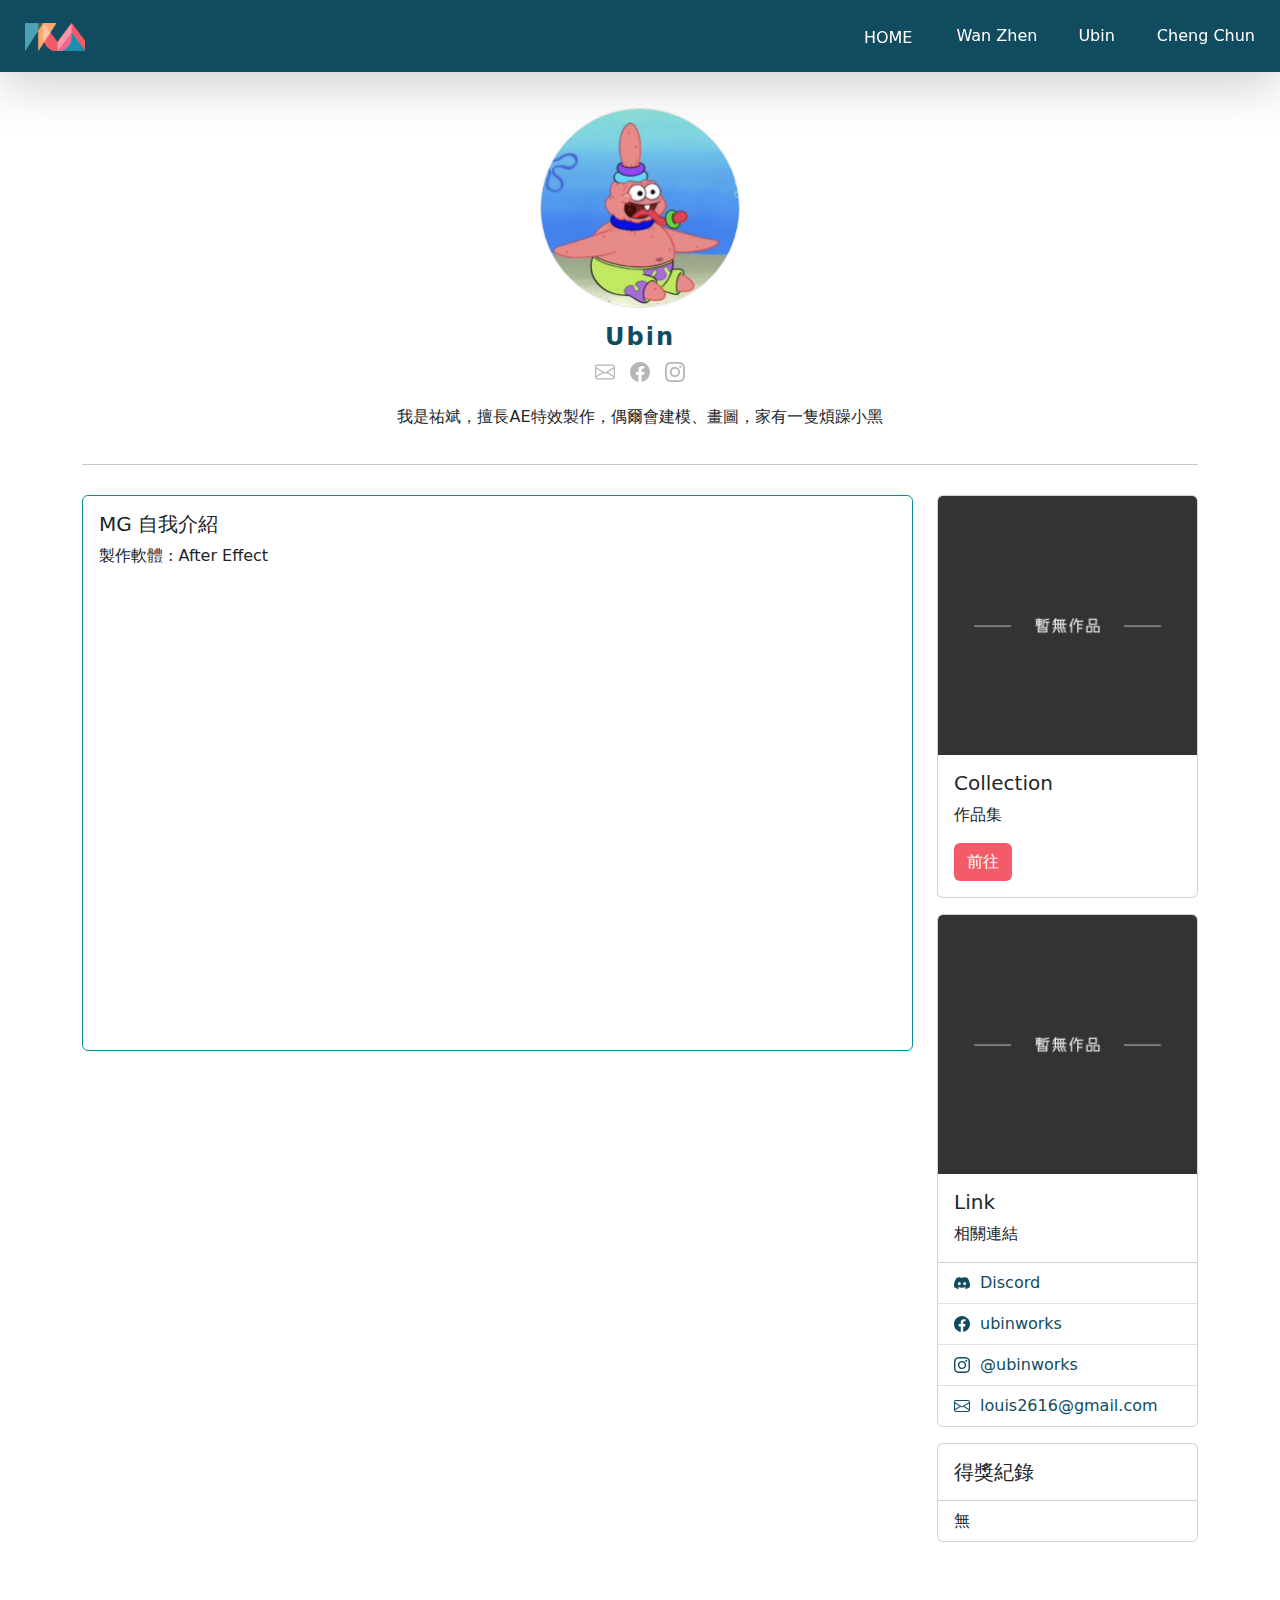
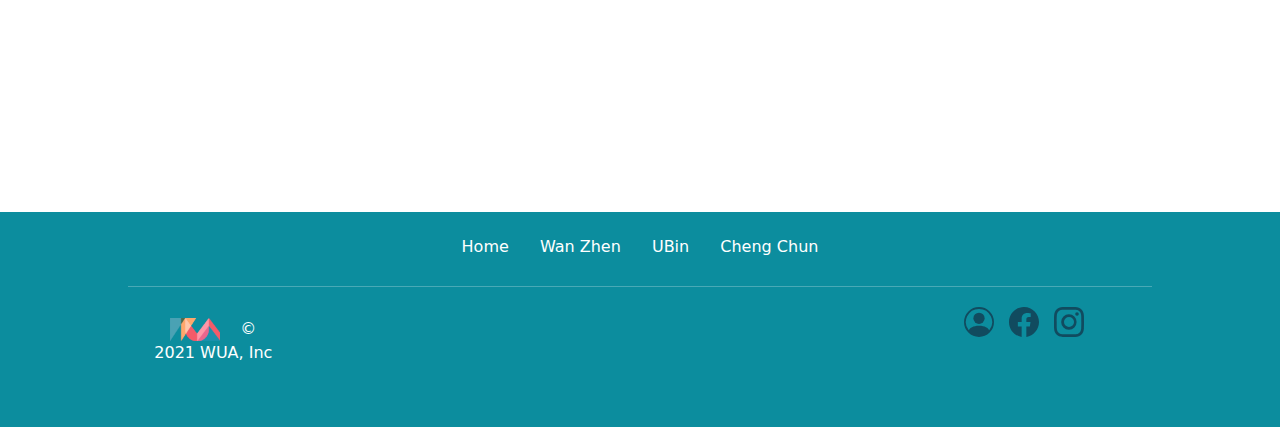
<file: ubin.html>
<!DOCTYPE html>
<html xmlns="http://www.w3.org/1999/xhtml">

<head>
    <meta http-equiv="content-type" content="text/html; charset=utf-8" />
    <title>WUA．Ubin</title>
    <meta name="keywords" content="" />
    <meta name="description" content="" />
    <link href="https://cdn.jsdelivr.net/npm/bootstrap@5.1.1/dist/css/bootstrap.min.css" rel="stylesheet" />
    <script src="https://cdn.jsdelivr.net/npm/bootstrap@5.1.1/dist/js/bootstrap.bundle.min.js"></script>
    <link rel="stylesheet" href="css/Navbar.css">
    <link rel="stylesheet" href="css/na.css">
    <link rel="icon" href="images/favicon.ico" type="image/x-icon" />
</head>

<body>

    <!--導覽列-->

    <div class="container-fluid">
        <div class="row align-items-center">
            <nav style="background-color:#114B5F" class="navbar navbar-expand-sm navbar-dark fixed-top shadow-lg">
                <div class="container-fluid">

                    <a class="btn navbar-brand" href="index.html">
                        <img src="images/logo-2.svg" alt="Logo" style="width:60px;">
                    </a>

                    <button class="navbar-toggler p-2" type="button" data-bs-toggle="collapse"
                        data-bs-target="#mynavbar" style="border-width:0px;">
                        <span class="navbar-toggler-icon"></span>
                    </button>

                    <div class="collapse navbar-collapse justify-content-sm-end" id="mynavbar"
                        style="margin:5px 0px 5px 0px;">
                        <ul class="a2 navbar-nav d-flex gap-3 ">
                            <button type="button" class="btn a4 active mh-100 btn-lg"><a
                                    href="home.html">HOME</a></button>

                            <div class="btn-group nav-item">
                                <button type="button" class="btn a4 active"><a href="woza.html">Wan Zhen</a></button>
                            </div>

                            <div class="btn-group nav-item">
                                <button type="button" class="btn a4"><a href="ubin.html">Ubin</a></button>
                            </div>

                            <div class="btn-group">
                                <button type="button" class="btn a4"><a href="allan.html">Cheng Chun</a></button>
                            </div>
                        </ul>
                    </div>
                </div>
            </nav>
        </div>
    </div>


    <!--個人資料-->

    <div class="container">

        <div class="row author w-auto gy-2 justify-content-center" style="margin:0 0 0 0">

            <div class="col-md-12 col-lg-4 gx-5" style="width: auto;height: auto;">
                <img src="./images/UB.png" class="Avatar img-fluid rounded-circle mx-auto d-block border" alt=""
                    style="margin:0 0 15px 0">
                <h4 class="name" style="margin:0 0 0px 0">Ubin</h4>

                <div class="row align-items-center" style="text-align: center;">
                    <div class="col col-md-12">
                        <a href="mailto:louis2616@gmail.com">
                            <svg xmlns="http://www.w3.org/2000/svg" fill="currentColor" class="bi bi-envelope"
                                viewBox="0 0 16 16">
                                <path
                                    d="M0 4a2 2 0 0 1 2-2h12a2 2 0 0 1 2 2v8a2 2 0 0 1-2 2H2a2 2 0 0 1-2-2V4Zm2-1a1 1 0 0 0-1 1v.217l7 4.2 7-4.2V4a1 1 0 0 0-1-1H2Zm13 2.383-4.708 2.825L15 11.105V5.383Zm-.034 6.876-5.64-3.471L8 9.583l-1.326-.795-5.64 3.47A1 1 0 0 0 2 13h12a1 1 0 0 0 .966-.741ZM1 11.105l4.708-2.897L1 5.383v5.722Z">
                                </path>
                            </svg>
                        </a>
                        <a href="#">
                            <svg href="#" xmlns="http://www.w3.org/2000/svg" fill="currentColor" class="bi bi-facebook"
                                viewBox="0 0 16 16">
                                <path
                                    d="M16 8.049c0-4.446-3.582-8.05-8-8.05C3.58 0-.002 3.603-.002 8.05c0 4.017 2.926 7.347 6.75 7.951v-5.625h-2.03V8.05H6.75V6.275c0-2.017 1.195-3.131 3.022-3.131.876 0 1.791.157 1.791.157v1.98h-1.009c-.993 0-1.303.621-1.303 1.258v1.51h2.218l-.354 2.326H9.25V16c3.824-.604 6.75-3.934 6.75-7.951z">
                                </path>
                            </svg>
                        </a>
                        <a href="https://www.instagram.com/ubinworks/">
                            <svg xmlns="http://www.w3.org/2000/svg" fill="currentColor" class="bi bi-instagram"
                                viewBox="0 0 16 16">
                                <path
                                    d="M8 0C5.829 0 5.556.01 4.703.048 3.85.088 3.269.222 2.76.42a3.917 3.917 0 0 0-1.417.923A3.927 3.927 0 0 0 .42 2.76C.222 3.268.087 3.85.048 4.7.01 5.555 0 5.827 0 8.001c0 2.172.01 2.444.048 3.297.04.852.174 1.433.372 1.942.205.526.478.972.923 1.417.444.445.89.719 1.416.923.51.198 1.09.333 1.942.372C5.555 15.99 5.827 16 8 16s2.444-.01 3.298-.048c.851-.04 1.434-.174 1.943-.372a3.916 3.916 0 0 0 1.416-.923c.445-.445.718-.891.923-1.417.197-.509.332-1.09.372-1.942C15.99 10.445 16 10.173 16 8s-.01-2.445-.048-3.299c-.04-.851-.175-1.433-.372-1.941a3.926 3.926 0 0 0-.923-1.417A3.911 3.911 0 0 0 13.24.42c-.51-.198-1.092-.333-1.943-.372C10.443.01 10.172 0 7.998 0h.003zm-.717 1.442h.718c2.136 0 2.389.007 3.232.046.78.035 1.204.166 1.486.275.373.145.64.319.92.599.28.28.453.546.598.92.11.281.24.705.275 1.485.039.843.047 1.096.047 3.231s-.008 2.389-.047 3.232c-.035.78-.166 1.203-.275 1.485a2.47 2.47 0 0 1-.599.919c-.28.28-.546.453-.92.598-.28.11-.704.24-1.485.276-.843.038-1.096.047-3.232.047s-2.39-.009-3.233-.047c-.78-.036-1.203-.166-1.485-.276a2.478 2.478 0 0 1-.92-.598 2.48 2.48 0 0 1-.6-.92c-.109-.281-.24-.705-.275-1.485-.038-.843-.046-1.096-.046-3.233 0-2.136.008-2.388.046-3.231.036-.78.166-1.204.276-1.486.145-.373.319-.64.599-.92.28-.28.546-.453.92-.598.282-.11.705-.24 1.485-.276.738-.034 1.024-.044 2.515-.045v.002zm4.988 1.328a.96.96 0 1 0 0 1.92.96.96 0 0 0 0-1.92zm-4.27 1.122a4.109 4.109 0 1 0 0 8.217 4.109 4.109 0 0 0 0-8.217zm0 1.441a2.667 2.667 0 1 1 0 5.334 2.667 2.667 0 0 1 0-5.334z">
                                </path>
                            </svg>
                        </a>
                    </div>
                </div>
            </div>

            <div class="b342 col-md-12 col-lg-12 gx-5 align-self-center text-center">
                <p>我是祐斌，擅長AE特效製作，偶爾會建模、畫圖，家有一隻煩躁小黑</p>
            </div>
        </div>

        <!--圖片放置區-->

        <hr style="margin: 30px 0px">

        <div class="row">
            <div class="col-12 col-lg-9" style="margin: 0px 0px 20px 0px;">
                <div class="row">
                    <div class="col">
                        <div class="card MG">
                            <div class="card-body">
                                <h5 class="card-title">MG 自我介紹</h5>
                                <p class="card-text">製作軟體 : After Effect</p>
                            </div>
                            <div class="ratio ratio-16x9"><iframe class="rounded-bottom"
                                    src="https://www.youtube.com/embed/" title="YouTube video" allowfullscreen>
                                </iframe>
                            </div>
                        </div>
                    </div>
                </div>

                <div class="row py-3">

                </div>

            </div>

            <div class="col col-lg-3" style="margin: 0px 0px 20px 0px;">

                <div class="row g-3 gy-lg-3">

                    <div class="col-6 col-lg-12">
                        <div class="card">
                            <img src="./images/no2.png" class="card-img-top" alt="Collection">
                            <div class="card-body">
                                <h5 class="card-title">Collection</h5>
                                <p class="card-text">作品集</p>
                                <a href="ubin_collection.html" class="btn a3">前往</a>
                            </div>
                        </div>
                    </div>

                    <div class="col-6 col-lg-12">
                        <div class="card">
                            <img src="./images/no2.png" class="card-img-top" alt="...">
                            <div class="card-body">
                                <h5 class="card-title">Link</h5>
                                <p class="card-text">相關連結</p>
                            </div>
                            <ul class="c2 list-group list-group-flush">

                                <a href="https://discord.gg/nmNqp6EkQ9" class="list-group-item"><svg
                                        xmlns="http://www.w3.org/2000/svg" width="16" height="16" fill="currentColor"
                                        class="bi bi-discord" viewBox="0 0 16 16">
                                        <path
                                            d="M13.545 2.907a13.227 13.227 0 0 0-3.257-1.011.05.05 0 0 0-.052.025c-.141.25-.297.577-.406.833a12.19 12.19 0 0 0-3.658 0 8.258 8.258 0 0 0-.412-.833.051.051 0 0 0-.052-.025c-1.125.194-2.22.534-3.257 1.011a.041.041 0 0 0-.021.018C.356 6.024-.213 9.047.066 12.032c.001.014.01.028.021.037a13.276 13.276 0 0 0 3.995 2.02.05.05 0 0 0 .056-.019c.308-.42.582-.863.818-1.329a.05.05 0 0 0-.01-.059.051.051 0 0 0-.018-.011 8.875 8.875 0 0 1-1.248-.595.05.05 0 0 1-.02-.066.051.051 0 0 1 .015-.019c.084-.063.168-.129.248-.195a.05.05 0 0 1 .051-.007c2.619 1.196 5.454 1.196 8.041 0a.052.052 0 0 1 .053.007c.08.066.164.132.248.195a.051.051 0 0 1-.004.085 8.254 8.254 0 0 1-1.249.594.05.05 0 0 0-.03.03.052.052 0 0 0 .003.041c.24.465.515.909.817 1.329a.05.05 0 0 0 .056.019 13.235 13.235 0 0 0 4.001-2.02.049.049 0 0 0 .021-.037c.334-3.451-.559-6.449-2.366-9.106a.034.034 0 0 0-.02-.019Zm-8.198 7.307c-.789 0-1.438-.724-1.438-1.612 0-.889.637-1.613 1.438-1.613.807 0 1.45.73 1.438 1.613 0 .888-.637 1.612-1.438 1.612Zm5.316 0c-.788 0-1.438-.724-1.438-1.612 0-.889.637-1.613 1.438-1.613.807 0 1.451.73 1.438 1.613 0 .888-.631 1.612-1.438 1.612Z" />
                                    </svg>Discord
                                </a>

                                <a href="#" class="list-group-item"><svg xmlns="http://www.w3.org/2000/svg" width="16"
                                        height="16" fill="currentColor" class="bi bi-facebook" viewBox="0 0 16 16">
                                        <path
                                            d="M16 8.049c0-4.446-3.582-8.05-8-8.05C3.58 0-.002 3.603-.002 8.05c0 4.017 2.926 7.347 6.75 7.951v-5.625h-2.03V8.05H6.75V6.275c0-2.017 1.195-3.131 3.022-3.131.876 0 1.791.157 1.791.157v1.98h-1.009c-.993 0-1.303.621-1.303 1.258v1.51h2.218l-.354 2.326H9.25V16c3.824-.604 6.75-3.934 6.75-7.951z" />
                                    </svg>ubinworks
                                </a>

                                <a href="https://www.instagram.com/ubinworks/" class="list-group-item"><svg
                                        xmlns="http://www.w3.org/2000/svg" width="16" height="16" fill="currentColor"
                                        class="bi bi-instagram" viewBox="0 0 16 16">
                                        <path
                                            d="M8 0C5.829 0 5.556.01 4.703.048 3.85.088 3.269.222 2.76.42a3.917 3.917 0 0 0-1.417.923A3.927 3.927 0 0 0 .42 2.76C.222 3.268.087 3.85.048 4.7.01 5.555 0 5.827 0 8.001c0 2.172.01 2.444.048 3.297.04.852.174 1.433.372 1.942.205.526.478.972.923 1.417.444.445.89.719 1.416.923.51.198 1.09.333 1.942.372C5.555 15.99 5.827 16 8 16s2.444-.01 3.298-.048c.851-.04 1.434-.174 1.943-.372a3.916 3.916 0 0 0 1.416-.923c.445-.445.718-.891.923-1.417.197-.509.332-1.09.372-1.942C15.99 10.445 16 10.173 16 8s-.01-2.445-.048-3.299c-.04-.851-.175-1.433-.372-1.941a3.926 3.926 0 0 0-.923-1.417A3.911 3.911 0 0 0 13.24.42c-.51-.198-1.092-.333-1.943-.372C10.443.01 10.172 0 7.998 0h.003zm-.717 1.442h.718c2.136 0 2.389.007 3.232.046.78.035 1.204.166 1.486.275.373.145.64.319.92.599.28.28.453.546.598.92.11.281.24.705.275 1.485.039.843.047 1.096.047 3.231s-.008 2.389-.047 3.232c-.035.78-.166 1.203-.275 1.485a2.47 2.47 0 0 1-.599.919c-.28.28-.546.453-.92.598-.28.11-.704.24-1.485.276-.843.038-1.096.047-3.232.047s-2.39-.009-3.233-.047c-.78-.036-1.203-.166-1.485-.276a2.478 2.478 0 0 1-.92-.598 2.48 2.48 0 0 1-.6-.92c-.109-.281-.24-.705-.275-1.485-.038-.843-.046-1.096-.046-3.233 0-2.136.008-2.388.046-3.231.036-.78.166-1.204.276-1.486.145-.373.319-.64.599-.92.28-.28.546-.453.92-.598.282-.11.705-.24 1.485-.276.738-.034 1.024-.044 2.515-.045v.002zm4.988 1.328a.96.96 0 1 0 0 1.92.96.96 0 0 0 0-1.92zm-4.27 1.122a4.109 4.109 0 1 0 0 8.217 4.109 4.109 0 0 0 0-8.217zm0 1.441a2.667 2.667 0 1 1 0 5.334 2.667 2.667 0 0 1 0-5.334z" />
                                    </svg>@ubinworks
                                </a>

                                <a href="mailto:louis2616@gmail.com" class="list-group-item"><svg
                                        xmlns="http://www.w3.org/2000/svg" width="16" height="16" fill="currentColor"
                                        class="bi bi-envelope" viewBox="0 0 16 16">
                                        <path
                                            d="M0 4a2 2 0 0 1 2-2h12a2 2 0 0 1 2 2v8a2 2 0 0 1-2 2H2a2 2 0 0 1-2-2V4Zm2-1a1 1 0 0 0-1 1v.217l7 4.2 7-4.2V4a1 1 0 0 0-1-1H2Zm13 2.383-4.708 2.825L15 11.105V5.383Zm-.034 6.876-5.64-3.471L8 9.583l-1.326-.795-5.64 3.47A1 1 0 0 0 2 13h12a1 1 0 0 0 .966-.741ZM1 11.105l4.708-2.897L1 5.383v5.722Z" />
                                    </svg>louis2616@gmail.com
                                </a>

                            </ul>
                        </div>
                    </div>

                    <div class="col-6 col-lg-12">
                        <div class="card">
                            <div class="card-body">
                                <h5 class="card-text">得獎紀錄</h5>
                            </div>
                            <ul class="list-group list-group-flush">
                                <li class="list-group-item">無</li>
                            </ul>
                        </div>
                    </div>

                </div>
            </div>
        </div>





    </div>

    </div>

    <!--頁尾-->

    <footer class="py-3">
        <div class="col-12">
            <div class="b3 gap-4 justify-content-center" style="text-align: center;">
                <a class="btn" href="home.html" role="">Home</a>
                <a class="btn" href="woza.html" role="">Wan Zhen</a>
                <a class="btn" href="#" role="">UBin</a>
                <a class="btn" href="allan.html" role="">Cheng Chun</a>
            </div>
            <div class="col-12">
                <hr style="margin: 20px 10%">
            </div>
            <div class="row justify-content-lg-between justify-content-md-center justify-content-center"
                style="margin: 20px 10%">

                <div class="col-12 col-md-5 col-lg-2 gap-4 order-2 order-md-1" style="text-align: center;">
                    <p><img src="images/logo-2.svg" alt="Logo" style="width:50px;margin:0px 20px 0px 0px;">© 2021
                        WUA,
                        Inc
                    </p>
                </div>
                <div id="svg123" class="col-12 col-md-5 col-lg-3 gap-4 order-1 order-md-2 d1"
                    style="text-align: center;">

                    <a href="BackEnd.html"><svg xmlns="http://www.w3.org/2000/svg" width="16" height="16"
                            fill="currentColor" class="bi bi-person-circle" viewBox="0 0 16 16">
                            <path d="M11 6a3 3 0 1 1-6 0 3 3 0 0 1 6 0z" />
                            <path fill-rule="evenodd"
                                d="M0 8a8 8 0 1 1 16 0A8 8 0 0 1 0 8zm8-7a7 7 0 0 0-5.468 11.37C3.242 11.226 4.805 10 8 10s4.757 1.225 5.468 2.37A7 7 0 0 0 8 1z" />
                        </svg></a>
                    <a href="#"><svg xmlns="http://www.w3.org/2000/svg" fill="currentColor" class="bi bi-facebook"
                            viewBox="0 0 16 16">
                            <path
                                d="M16 8.049c0-4.446-3.582-8.05-8-8.05C3.58 0-.002 3.603-.002 8.05c0 4.017 2.926 7.347 6.75 7.951v-5.625h-2.03V8.05H6.75V6.275c0-2.017 1.195-3.131 3.022-3.131.876 0 1.791.157 1.791.157v1.98h-1.009c-.993 0-1.303.621-1.303 1.258v1.51h2.218l-.354 2.326H9.25V16c3.824-.604 6.75-3.934 6.75-7.951z" />
                        </svg></a>
                    <a href="#"><svg xmlns="http://www.w3.org/2000/svg" fill="currentColor" class="bi bi-instagram"
                            viewBox="0 0 16 16">
                            <path
                                d="M8 0C5.829 0 5.556.01 4.703.048 3.85.088 3.269.222 2.76.42a3.917 3.917 0 0 0-1.417.923A3.927 3.927 0 0 0 .42 2.76C.222 3.268.087 3.85.048 4.7.01 5.555 0 5.827 0 8.001c0 2.172.01 2.444.048 3.297.04.852.174 1.433.372 1.942.205.526.478.972.923 1.417.444.445.89.719 1.416.923.51.198 1.09.333 1.942.372C5.555 15.99 5.827 16 8 16s2.444-.01 3.298-.048c.851-.04 1.434-.174 1.943-.372a3.916 3.916 0 0 0 1.416-.923c.445-.445.718-.891.923-1.417.197-.509.332-1.09.372-1.942C15.99 10.445 16 10.173 16 8s-.01-2.445-.048-3.299c-.04-.851-.175-1.433-.372-1.941a3.926 3.926 0 0 0-.923-1.417A3.911 3.911 0 0 0 13.24.42c-.51-.198-1.092-.333-1.943-.372C10.443.01 10.172 0 7.998 0h.003zm-.717 1.442h.718c2.136 0 2.389.007 3.232.046.78.035 1.204.166 1.486.275.373.145.64.319.92.599.28.28.453.546.598.92.11.281.24.705.275 1.485.039.843.047 1.096.047 3.231s-.008 2.389-.047 3.232c-.035.78-.166 1.203-.275 1.485a2.47 2.47 0 0 1-.599.919c-.28.28-.546.453-.92.598-.28.11-.704.24-1.485.276-.843.038-1.096.047-3.232.047s-2.39-.009-3.233-.047c-.78-.036-1.203-.166-1.485-.276a2.478 2.478 0 0 1-.92-.598 2.48 2.48 0 0 1-.6-.92c-.109-.281-.24-.705-.275-1.485-.038-.843-.046-1.096-.046-3.233 0-2.136.008-2.388.046-3.231.036-.78.166-1.204.276-1.486.145-.373.319-.64.599-.92.28-.28.546-.453.92-.598.282-.11.705-.24 1.485-.276.738-.034 1.024-.044 2.515-.045v.002zm4.988 1.328a.96.96 0 1 0 0 1.92.96.96 0 0 0 0-1.92zm-4.27 1.122a4.109 4.109 0 1 0 0 8.217 4.109 4.109 0 0 0 0-8.217zm0 1.441a2.667 2.667 0 1 1 0 5.334 2.667 2.667 0 0 1 0-5.334z" />
                        </svg></a>
                </div>
            </div>
        </div>
    </footer>

</html>
</file>
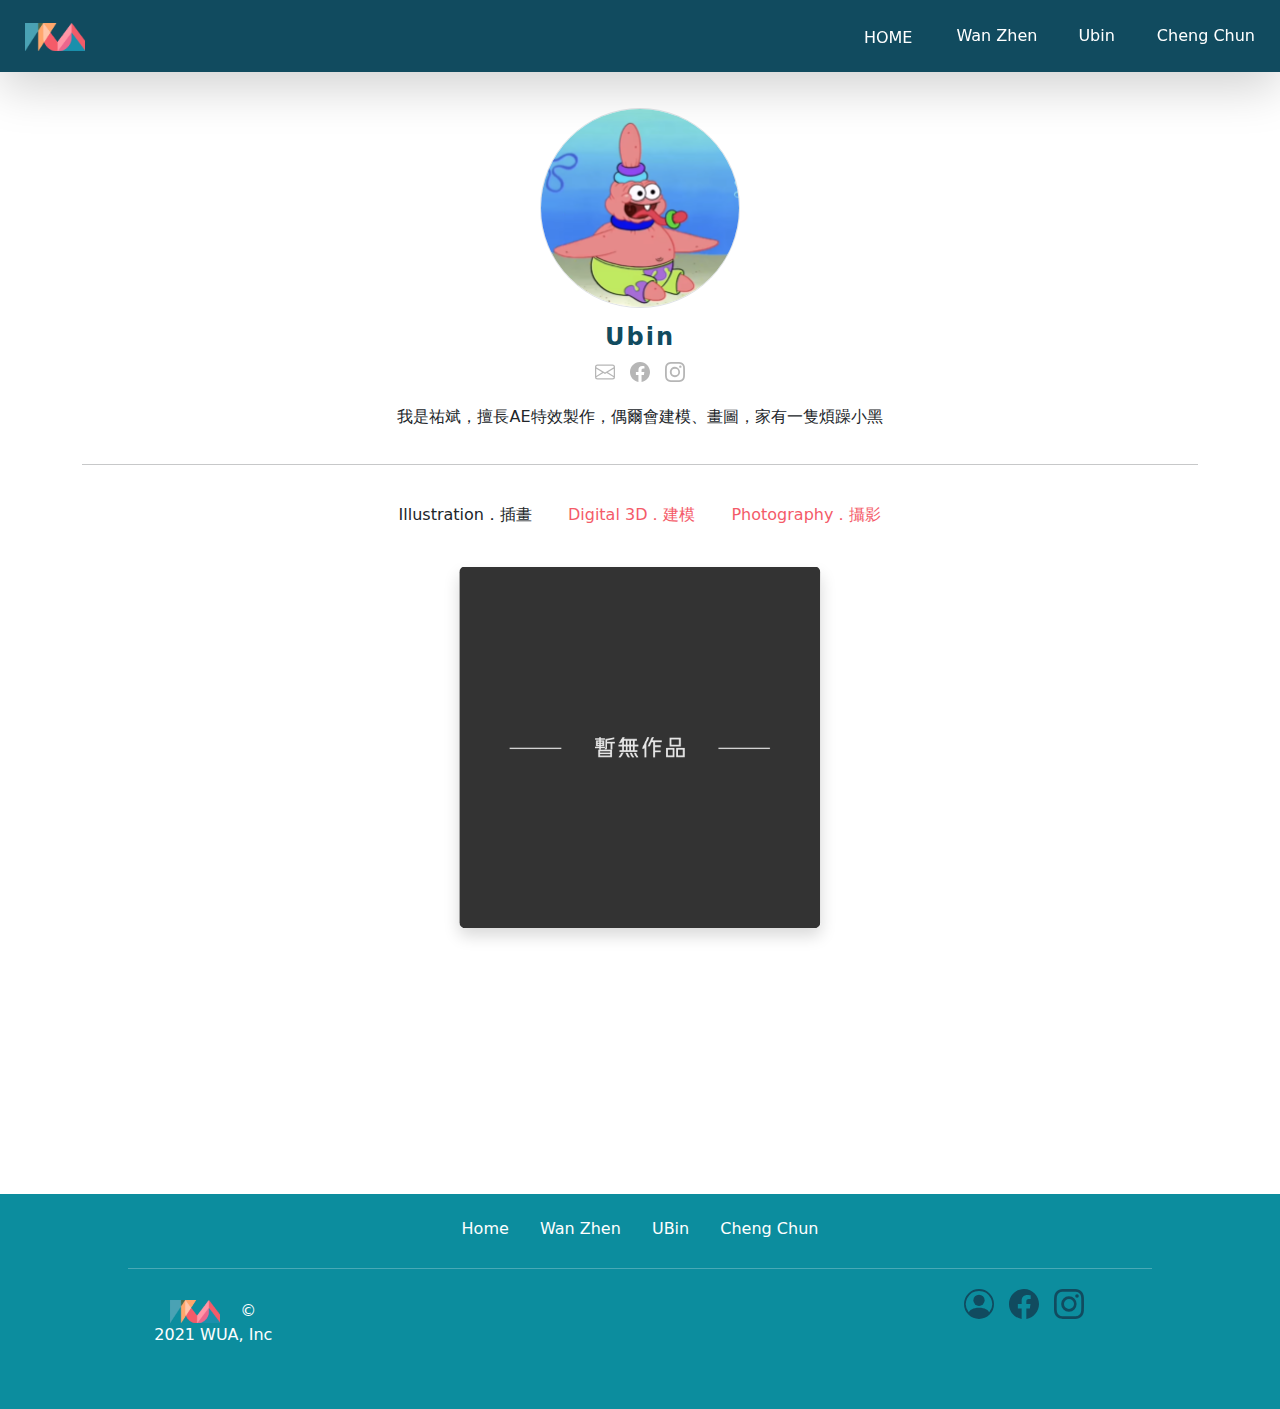
<file: ubin_collection.html>
<!DOCTYPE html>
<html xmlns="http://www.w3.org/1999/xhtml">

<head>
    <meta http-equiv="content-type" content="text/html; charset=utf-8" />
    <title>WUA．UBin．Collection</title>
    <meta name="keywords" content="" />
    <meta name="description" content="" />
    <link href="https://cdn.jsdelivr.net/npm/bootstrap@5.1.1/dist/css/bootstrap.min.css" rel="stylesheet" />
    <script src="https://cdn.jsdelivr.net/npm/bootstrap@5.1.1/dist/js/bootstrap.bundle.min.js"></script>
    <link rel="stylesheet" href="css/Navbar.css">
    <link rel="stylesheet" href="css/na.css">
    <link rel="icon" href="images/favicon.ico" type="image/x-icon" />
</head>

<body>

    <!--導覽列-->

    <div class="container-fluid">
        <div class="row align-items-center">
            <nav style="background-color:#114B5F" class="navbar navbar-expand-sm navbar-dark fixed-top shadow-lg">
                <div class="container-fluid">

                    <a class="btn navbar-brand" href="index.html">
                        <img src="images/logo-2.svg" alt="Logo" style="width:60px;">
                    </a>

                    <button class="navbar-toggler p-2" type="button" data-bs-toggle="collapse"
                        data-bs-target="#mynavbar" style="border-width:0px;">
                        <span class="navbar-toggler-icon"></span>
                    </button>

                    <div class="collapse navbar-collapse justify-content-sm-end" id="mynavbar"
                        style="margin:5px 0px 5px 0px;">
                        <ul class="a2 navbar-nav d-flex gap-3 ">
                            <button type="button" class="btn a4 active mh-100 btn-lg"><a
                                    href="home.html">HOME</a></button>

                            <div class="btn-group nav-item">
                                <button type="button" class="btn a4 active"><a href="woza.html">Wan Zhen</a></button>
                            </div>

                            <div class="btn-group nav-item">
                                <button type="button" class="btn a4"><a href="ubin.html">Ubin</a></button>
                            </div>

                            <div class="btn-group">
                                <button type="button" class="btn a4"><a href="allan.html">Cheng Chun</a></button>
                            </div>
                        </ul>
                    </div>
                </div>
            </nav>
        </div>
    </div>

    <!--個人資料-->

    <div class="container">

        <div class="row author w-auto gy-2 justify-content-center" style="margin:0 0 0 0">

            <div class="col-md-12 col-lg-4 gx-5" style="width: auto;height: auto;">
                <img src="./images/UB.png" class="Avatar img-fluid rounded-circle mx-auto d-block border" alt=""
                    style="margin:0 0 15px 0">
                <h4 class="name" style="margin:0 0 0px 0">Ubin</h4>

                <div class="row align-items-center" style="text-align: center;">
                    <div class="col col-md-12">
                        <a href="mailto:louis2616@gmail.com">
                            <svg xmlns="http://www.w3.org/2000/svg" fill="currentColor" class="bi bi-envelope"
                                viewBox="0 0 16 16">
                                <path
                                    d="M0 4a2 2 0 0 1 2-2h12a2 2 0 0 1 2 2v8a2 2 0 0 1-2 2H2a2 2 0 0 1-2-2V4Zm2-1a1 1 0 0 0-1 1v.217l7 4.2 7-4.2V4a1 1 0 0 0-1-1H2Zm13 2.383-4.708 2.825L15 11.105V5.383Zm-.034 6.876-5.64-3.471L8 9.583l-1.326-.795-5.64 3.47A1 1 0 0 0 2 13h12a1 1 0 0 0 .966-.741ZM1 11.105l4.708-2.897L1 5.383v5.722Z">
                                </path>
                            </svg>
                        </a>
                        <a href="#">
                            <svg href="#" xmlns="http://www.w3.org/2000/svg" fill="currentColor" class="bi bi-facebook"
                                viewBox="0 0 16 16">
                                <path
                                    d="M16 8.049c0-4.446-3.582-8.05-8-8.05C3.58 0-.002 3.603-.002 8.05c0 4.017 2.926 7.347 6.75 7.951v-5.625h-2.03V8.05H6.75V6.275c0-2.017 1.195-3.131 3.022-3.131.876 0 1.791.157 1.791.157v1.98h-1.009c-.993 0-1.303.621-1.303 1.258v1.51h2.218l-.354 2.326H9.25V16c3.824-.604 6.75-3.934 6.75-7.951z">
                                </path>
                            </svg>
                        </a>
                        <a href="https://www.instagram.com/ubinworks/">
                            <svg xmlns="http://www.w3.org/2000/svg" fill="currentColor" class="bi bi-instagram"
                                viewBox="0 0 16 16">
                                <path
                                    d="M8 0C5.829 0 5.556.01 4.703.048 3.85.088 3.269.222 2.76.42a3.917 3.917 0 0 0-1.417.923A3.927 3.927 0 0 0 .42 2.76C.222 3.268.087 3.85.048 4.7.01 5.555 0 5.827 0 8.001c0 2.172.01 2.444.048 3.297.04.852.174 1.433.372 1.942.205.526.478.972.923 1.417.444.445.89.719 1.416.923.51.198 1.09.333 1.942.372C5.555 15.99 5.827 16 8 16s2.444-.01 3.298-.048c.851-.04 1.434-.174 1.943-.372a3.916 3.916 0 0 0 1.416-.923c.445-.445.718-.891.923-1.417.197-.509.332-1.09.372-1.942C15.99 10.445 16 10.173 16 8s-.01-2.445-.048-3.299c-.04-.851-.175-1.433-.372-1.941a3.926 3.926 0 0 0-.923-1.417A3.911 3.911 0 0 0 13.24.42c-.51-.198-1.092-.333-1.943-.372C10.443.01 10.172 0 7.998 0h.003zm-.717 1.442h.718c2.136 0 2.389.007 3.232.046.78.035 1.204.166 1.486.275.373.145.64.319.92.599.28.28.453.546.598.92.11.281.24.705.275 1.485.039.843.047 1.096.047 3.231s-.008 2.389-.047 3.232c-.035.78-.166 1.203-.275 1.485a2.47 2.47 0 0 1-.599.919c-.28.28-.546.453-.92.598-.28.11-.704.24-1.485.276-.843.038-1.096.047-3.232.047s-2.39-.009-3.233-.047c-.78-.036-1.203-.166-1.485-.276a2.478 2.478 0 0 1-.92-.598 2.48 2.48 0 0 1-.6-.92c-.109-.281-.24-.705-.275-1.485-.038-.843-.046-1.096-.046-3.233 0-2.136.008-2.388.046-3.231.036-.78.166-1.204.276-1.486.145-.373.319-.64.599-.92.28-.28.546-.453.92-.598.282-.11.705-.24 1.485-.276.738-.034 1.024-.044 2.515-.045v.002zm4.988 1.328a.96.96 0 1 0 0 1.92.96.96 0 0 0 0-1.92zm-4.27 1.122a4.109 4.109 0 1 0 0 8.217 4.109 4.109 0 0 0 0-8.217zm0 1.441a2.667 2.667 0 1 1 0 5.334 2.667 2.667 0 0 1 0-5.334z">
                                </path>
                            </svg>
                        </a>
                    </div>
                </div>
            </div>

            <div class="b342 col-md-12 col-lg-12 gx-5 align-self-center text-center">
                <p>我是祐斌，擅長AE特效製作，偶爾會建模、畫圖，家有一隻煩躁小黑</p>
            </div>
        </div>

        <!--圖片放置區-->

        <hr style="margin: 30px 0px">

        <div class="row">
            <div class="col">

                <ul class="btn-group mb-3 nav gap-1 c1 justify-content-center" id="pills-tab" role="tablist">
                    <li class="nav-item" role="presentation">
                        <button class="nav-link active btn" id="pills-home-tab" data-bs-toggle="pill"
                            data-bs-target="#pills-home" type="button" role="tab" aria-controls="pills-home"
                            aria-selected="true">Illustration．插畫</button>
                    </li>
                    <li class="nav-item" role="presentation">
                        <button class="nav-link btn" id="pills-profile-tab" data-bs-toggle="pill"
                            data-bs-target="#pills-profile" type="button" role="tab" aria-controls="pills-profile"
                            aria-selected="false">Digital 3D．建模</button>
                    </li>
                    <li class="nav-item" role="presentation">
                        <button class="nav-link btn" id="pills-contact-tab" data-bs-toggle="pill"
                            data-bs-target="#pills-contact" type="button" role="tab" aria-controls="pills-contact"
                            aria-selected="false">Photography．攝影</button>
                    </li>
                </ul>

                <div class="tab-content py-3" id="pills-tabContent">

                    <!--Illustration．插畫-->

                    <div class="tab-pane fade show active" id="pills-home" role="tabpanel"
                        aria-labelledby="pills-home-tab">
                        <div class="row row-cols-2 row-cols-sm-2 row-cols-md-3 g-3 justify-content-center">

                            <div class="col">
                                <div class="rounded ratio ratio-1x1 shadow">
                                    <div class="overflow-hidden">
                                        <img src="./images/no2.png"
                                            class="mw-100 mh-100 position-absolute top-50 start-50 translate-middle rounded"
                                            alt="...">
                                    </div>
                                </div>
                            </div>

                        </div>

                    </div>

                    <!--Digital 3D．建模-->

                    <div class="tab-pane fade" id="pills-profile" role="tabpanel" aria-labelledby="pills-profile-tab">
                        <div class="row row-cols-2 row-cols-sm-2 row-cols-md-3 g-3 justify-content-center">

                            <div class="col">
                                <div class="rounded ratio ratio-1x1 shadow">
                                    <div class="overflow-hidden">
                                        <img src="./images/no2.png"
                                            class="mw-100 mh-100 position-absolute top-50 start-50 translate-middle rounded"
                                            alt="...">
                                    </div>
                                </div>
                            </div>

                        </div>
                    </div>

                    <!--Photography．攝影-->

                    <div class="tab-pane fade" id="pills-contact" role="tabpanel" aria-labelledby="pills-contact-tab">
                        <div class="row row-cols-2 row-cols-sm-2 row-cols-md-3 g-3 justify-content-center">

                            <div class="col">
                                <div class="rounded ratio ratio-1x1 shadow">
                                    <div class="overflow-hidden">
                                        <img src="./images/no2.png"
                                            class="mw-100 mh-100 position-absolute top-50 start-50 translate-middle rounded"
                                            alt="...">
                                    </div>
                                </div>
                            </div>

                        </div>
                    </div>
                </div>

            </div>
        </div>
    </div>

    </div>

    <!--頁尾-->

    <footer class="py-3">
        <div class="col-12">
            <div class="b3 gap-4 justify-content-center" style="text-align: center;">
                <a class="btn" href="home.html" role="">Home</a>
                <a class="btn" href="woza.html" role="">Wan Zhen</a>
                <a class="btn" href="ubin.html" role="">UBin</a>
                <a class="btn" href="allan.html" role="">Cheng Chun</a>
            </div>
            <div class="col-12">
                <hr style="margin: 20px 10%">
            </div>
            <div class="row justify-content-lg-between justify-content-md-center justify-content-center"
                style="margin: 20px 10%">

                <div class="col-12 col-md-5 col-lg-2 gap-4 order-2 order-md-1" style="text-align: center;">
                    <p><img src="images/logo-2.svg" alt="Logo" style="width:50px;margin:0px 20px 0px 0px;">© 2021
                        WUA,
                        Inc
                    </p>
                </div>
                <div id="svg123" class="col-12 col-md-5 col-lg-3 gap-4 order-1 order-md-2 d1"
                    style="text-align: center;">

                    <a href="BackEnd.html"><svg xmlns="http://www.w3.org/2000/svg" width="16" height="16"
                            fill="currentColor" class="bi bi-person-circle" viewBox="0 0 16 16">
                            <path d="M11 6a3 3 0 1 1-6 0 3 3 0 0 1 6 0z" />
                            <path fill-rule="evenodd"
                                d="M0 8a8 8 0 1 1 16 0A8 8 0 0 1 0 8zm8-7a7 7 0 0 0-5.468 11.37C3.242 11.226 4.805 10 8 10s4.757 1.225 5.468 2.37A7 7 0 0 0 8 1z" />
                        </svg></a>
                    <a href="#"><svg xmlns="http://www.w3.org/2000/svg" fill="currentColor" class="bi bi-facebook"
                            viewBox="0 0 16 16">
                            <path
                                d="M16 8.049c0-4.446-3.582-8.05-8-8.05C3.58 0-.002 3.603-.002 8.05c0 4.017 2.926 7.347 6.75 7.951v-5.625h-2.03V8.05H6.75V6.275c0-2.017 1.195-3.131 3.022-3.131.876 0 1.791.157 1.791.157v1.98h-1.009c-.993 0-1.303.621-1.303 1.258v1.51h2.218l-.354 2.326H9.25V16c3.824-.604 6.75-3.934 6.75-7.951z" />
                        </svg></a>
                    <a href="#"><svg xmlns="http://www.w3.org/2000/svg" fill="currentColor" class="bi bi-instagram"
                            viewBox="0 0 16 16">
                            <path
                                d="M8 0C5.829 0 5.556.01 4.703.048 3.85.088 3.269.222 2.76.42a3.917 3.917 0 0 0-1.417.923A3.927 3.927 0 0 0 .42 2.76C.222 3.268.087 3.85.048 4.7.01 5.555 0 5.827 0 8.001c0 2.172.01 2.444.048 3.297.04.852.174 1.433.372 1.942.205.526.478.972.923 1.417.444.445.89.719 1.416.923.51.198 1.09.333 1.942.372C5.555 15.99 5.827 16 8 16s2.444-.01 3.298-.048c.851-.04 1.434-.174 1.943-.372a3.916 3.916 0 0 0 1.416-.923c.445-.445.718-.891.923-1.417.197-.509.332-1.09.372-1.942C15.99 10.445 16 10.173 16 8s-.01-2.445-.048-3.299c-.04-.851-.175-1.433-.372-1.941a3.926 3.926 0 0 0-.923-1.417A3.911 3.911 0 0 0 13.24.42c-.51-.198-1.092-.333-1.943-.372C10.443.01 10.172 0 7.998 0h.003zm-.717 1.442h.718c2.136 0 2.389.007 3.232.046.78.035 1.204.166 1.486.275.373.145.64.319.92.599.28.28.453.546.598.92.11.281.24.705.275 1.485.039.843.047 1.096.047 3.231s-.008 2.389-.047 3.232c-.035.78-.166 1.203-.275 1.485a2.47 2.47 0 0 1-.599.919c-.28.28-.546.453-.92.598-.28.11-.704.24-1.485.276-.843.038-1.096.047-3.232.047s-2.39-.009-3.233-.047c-.78-.036-1.203-.166-1.485-.276a2.478 2.478 0 0 1-.92-.598 2.48 2.48 0 0 1-.6-.92c-.109-.281-.24-.705-.275-1.485-.038-.843-.046-1.096-.046-3.233 0-2.136.008-2.388.046-3.231.036-.78.166-1.204.276-1.486.145-.373.319-.64.599-.92.28-.28.546-.453.92-.598.282-.11.705-.24 1.485-.276.738-.034 1.024-.044 2.515-.045v.002zm4.988 1.328a.96.96 0 1 0 0 1.92.96.96 0 0 0 0-1.92zm-4.27 1.122a4.109 4.109 0 1 0 0 8.217 4.109 4.109 0 0 0 0-8.217zm0 1.441a2.667 2.667 0 1 1 0 5.334 2.667 2.667 0 0 1 0-5.334z" />
                        </svg></a>
                </div>
            </div>
        </div>
    </footer>
    
</body>

</html>
</file>
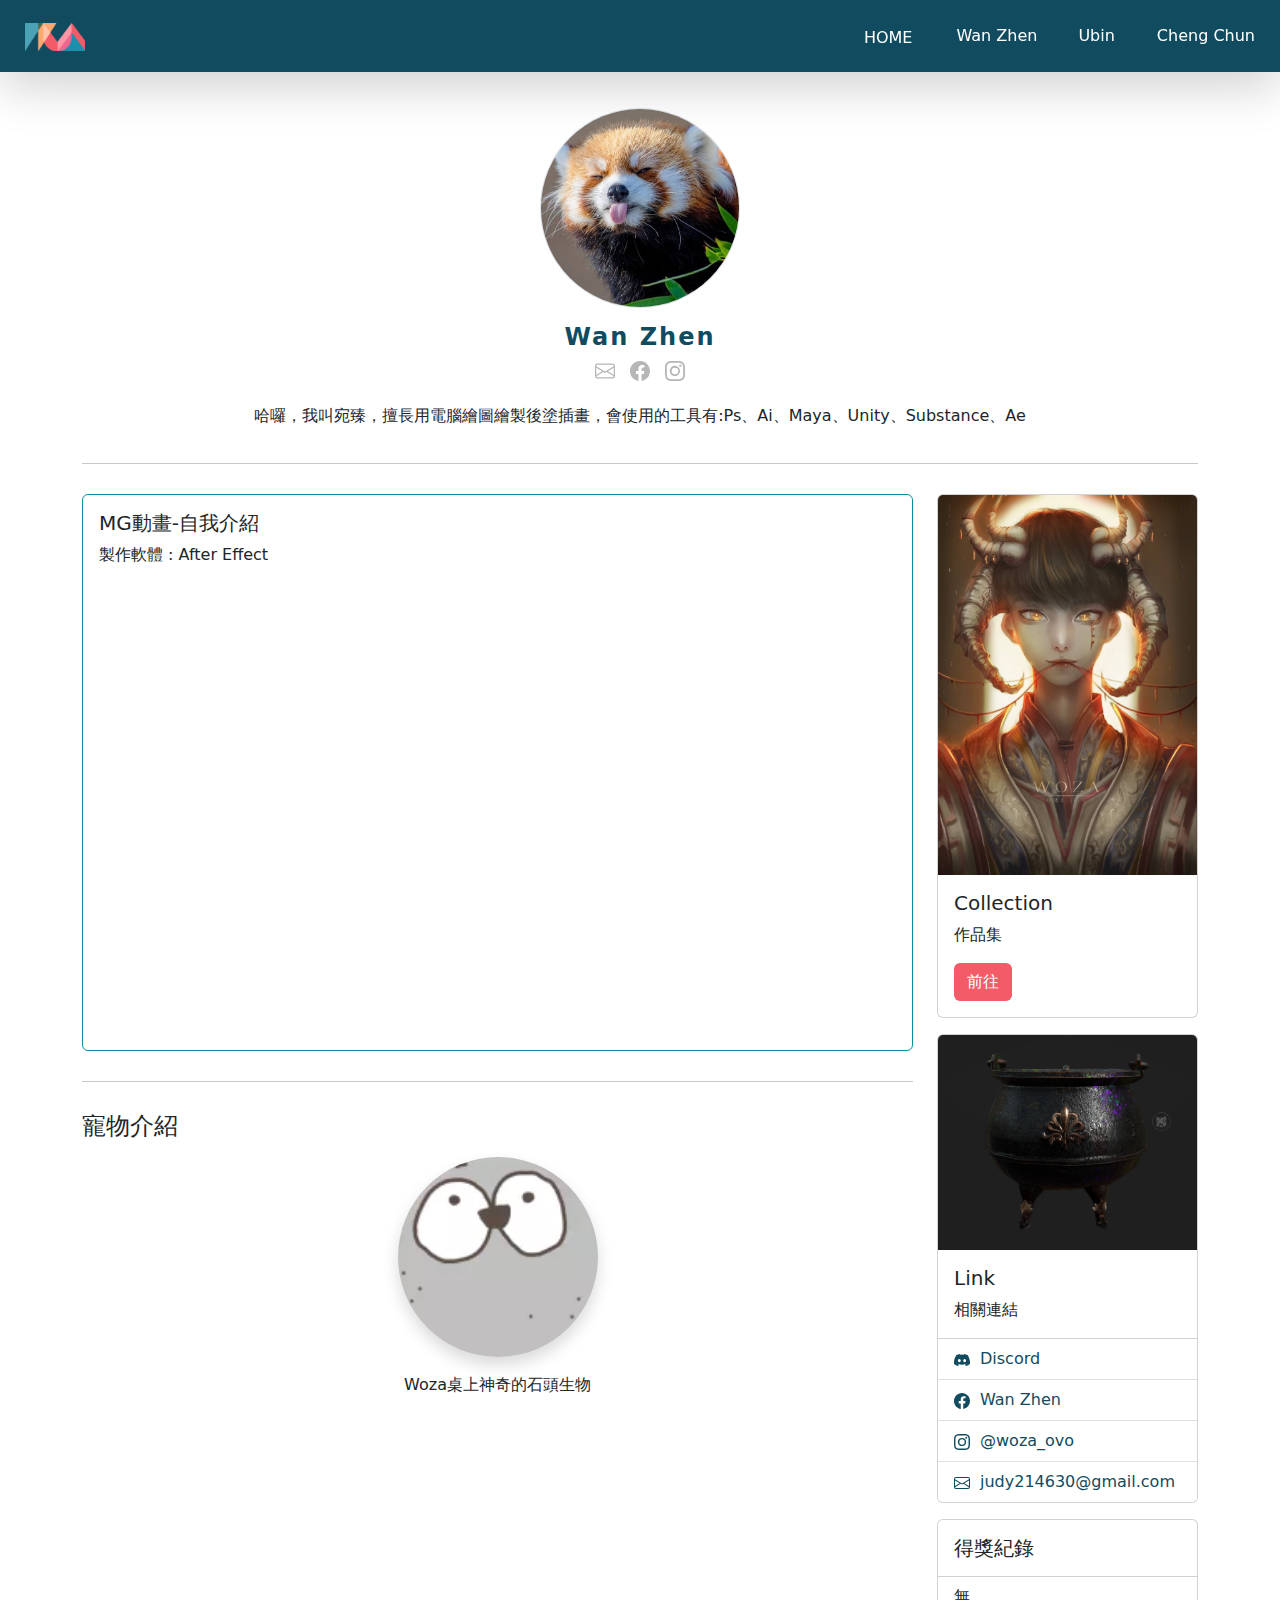
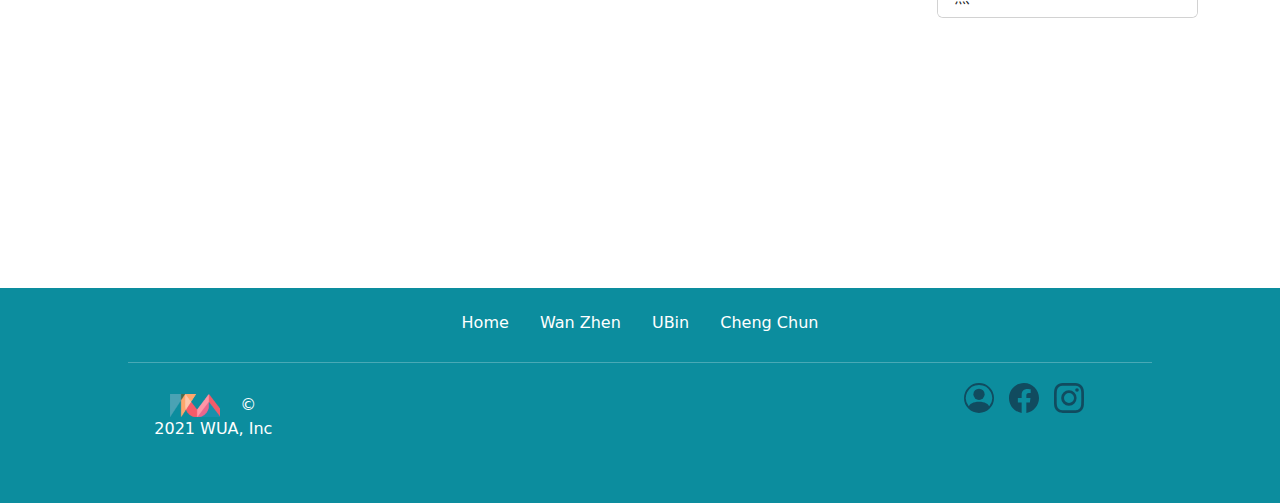
<file: woza.html>
<!DOCTYPE html>
<html xmlns="http://www.w3.org/1999/xhtml">

<head>
    <meta http-equiv="content-type" content="text/html; charset=utf-8" />
    <title>WUA．Wan Zhen</title>
    <meta name="keywords" content="" />
    <meta name="description" content="" />
    <link href="https://cdn.jsdelivr.net/npm/bootstrap@5.1.1/dist/css/bootstrap.min.css" rel="stylesheet" />
    <script src="https://cdn.jsdelivr.net/npm/bootstrap@5.1.1/dist/js/bootstrap.bundle.min.js"></script>
    <link rel="stylesheet" href="css/Navbar.css">
    <link rel="stylesheet" href="css/na.css">
    <link rel="icon" href="images/favicon.ico" type="image/x-icon" />
</head>

<body>

    <!--導覽列-->

    <div class="container-fluid">
        <div class="row align-items-center">
            <nav style="background-color:#114B5F" class="navbar navbar-expand-sm navbar-dark fixed-top shadow-lg">
                <div class="container-fluid">

                    <a class="btn navbar-brand" href="index.html">
                        <img src="images/logo-2.svg" alt="Logo" style="width:60px;">
                    </a>

                    <button class="navbar-toggler p-2" type="button" data-bs-toggle="collapse"
                        data-bs-target="#mynavbar" style="border-width:0px;">
                        <span class="navbar-toggler-icon"></span>
                    </button>

                    <div class="collapse navbar-collapse justify-content-sm-end" id="mynavbar"
                        style="margin:5px 0px 5px 0px;">
                        <ul class="a2 navbar-nav d-flex gap-3 ">
                            <button type="button" class="btn a4 active mh-100 btn-lg"><a
                                    href="home.html">HOME</a></button>

                            <div class="btn-group nav-item">
                                <button type="button" class="btn a4 active"><a href="woza.html">Wan Zhen</a></button>
                            </div>

                            <div class="btn-group nav-item">
                                <button type="button" class="btn a4"><a href="ubin.html">Ubin</a></button>
                            </div>

                            <div class="btn-group">
                                <button type="button" class="btn a4"><a href="allan.html">Cheng Chun</a></button>
                            </div>
                        </ul>
                    </div>
                </div>
            </nav>
        </div>
    </div>


    <!--個人資料-->

    <div class="container">

        <div class="row author w-auto gy-2 justify-content-center" style="margin:0 0 0 0">

            <div class="col-md-12 col-lg-4 gx-5" style="width: auto;height: auto;">
                <img src="./images/浣熊.jpg" class="Avatar img-fluid rounded-circle mx-auto d-block border" alt=""
                    style="margin:0 0 15px 0">
                <h4 class="name" style="margin:0 0 0px 0">Wan Zhen</h4>

                <div class="row align-items-center" style="text-align: center;">
                    <div class="col col-md-12">
                        <a href="mailto:judy214630@gmail.com">
                            <svg xmlns="http://www.w3.org/2000/svg" fill="currentColor" class="bi bi-envelope"
                                viewBox="0 0 16 16">
                                <path
                                    d="M0 4a2 2 0 0 1 2-2h12a2 2 0 0 1 2 2v8a2 2 0 0 1-2 2H2a2 2 0 0 1-2-2V4Zm2-1a1 1 0 0 0-1 1v.217l7 4.2 7-4.2V4a1 1 0 0 0-1-1H2Zm13 2.383-4.708 2.825L15 11.105V5.383Zm-.034 6.876-5.64-3.471L8 9.583l-1.326-.795-5.64 3.47A1 1 0 0 0 2 13h12a1 1 0 0 0 .966-.741ZM1 11.105l4.708-2.897L1 5.383v5.722Z">
                                </path>
                            </svg>
                        </a>
                        <a href="#">
                            <svg href="#" xmlns="http://www.w3.org/2000/svg" fill="currentColor" class="bi bi-facebook"
                                viewBox="0 0 16 16">
                                <path
                                    d="M16 8.049c0-4.446-3.582-8.05-8-8.05C3.58 0-.002 3.603-.002 8.05c0 4.017 2.926 7.347 6.75 7.951v-5.625h-2.03V8.05H6.75V6.275c0-2.017 1.195-3.131 3.022-3.131.876 0 1.791.157 1.791.157v1.98h-1.009c-.993 0-1.303.621-1.303 1.258v1.51h2.218l-.354 2.326H9.25V16c3.824-.604 6.75-3.934 6.75-7.951z">
                                </path>
                            </svg>
                        </a>
                        <a href="https://www.instagram.com/woza_ovo/">
                            <svg xmlns="http://www.w3.org/2000/svg" fill="currentColor" class="bi bi-instagram"
                                viewBox="0 0 16 16">
                                <path
                                    d="M8 0C5.829 0 5.556.01 4.703.048 3.85.088 3.269.222 2.76.42a3.917 3.917 0 0 0-1.417.923A3.927 3.927 0 0 0 .42 2.76C.222 3.268.087 3.85.048 4.7.01 5.555 0 5.827 0 8.001c0 2.172.01 2.444.048 3.297.04.852.174 1.433.372 1.942.205.526.478.972.923 1.417.444.445.89.719 1.416.923.51.198 1.09.333 1.942.372C5.555 15.99 5.827 16 8 16s2.444-.01 3.298-.048c.851-.04 1.434-.174 1.943-.372a3.916 3.916 0 0 0 1.416-.923c.445-.445.718-.891.923-1.417.197-.509.332-1.09.372-1.942C15.99 10.445 16 10.173 16 8s-.01-2.445-.048-3.299c-.04-.851-.175-1.433-.372-1.941a3.926 3.926 0 0 0-.923-1.417A3.911 3.911 0 0 0 13.24.42c-.51-.198-1.092-.333-1.943-.372C10.443.01 10.172 0 7.998 0h.003zm-.717 1.442h.718c2.136 0 2.389.007 3.232.046.78.035 1.204.166 1.486.275.373.145.64.319.92.599.28.28.453.546.598.92.11.281.24.705.275 1.485.039.843.047 1.096.047 3.231s-.008 2.389-.047 3.232c-.035.78-.166 1.203-.275 1.485a2.47 2.47 0 0 1-.599.919c-.28.28-.546.453-.92.598-.28.11-.704.24-1.485.276-.843.038-1.096.047-3.232.047s-2.39-.009-3.233-.047c-.78-.036-1.203-.166-1.485-.276a2.478 2.478 0 0 1-.92-.598 2.48 2.48 0 0 1-.6-.92c-.109-.281-.24-.705-.275-1.485-.038-.843-.046-1.096-.046-3.233 0-2.136.008-2.388.046-3.231.036-.78.166-1.204.276-1.486.145-.373.319-.64.599-.92.28-.28.546-.453.92-.598.282-.11.705-.24 1.485-.276.738-.034 1.024-.044 2.515-.045v.002zm4.988 1.328a.96.96 0 1 0 0 1.92.96.96 0 0 0 0-1.92zm-4.27 1.122a4.109 4.109 0 1 0 0 8.217 4.109 4.109 0 0 0 0-8.217zm0 1.441a2.667 2.667 0 1 1 0 5.334 2.667 2.667 0 0 1 0-5.334z">
                                </path>
                            </svg>
                        </a>
                    </div>
                </div>
            </div>

            <div class="b342 col-md-12 col-lg-12 gx-5 align-self-center text-center">
                <p>哈囉，我叫宛臻，擅長用電腦繪圖繪製後塗插畫，會使用的工具有:Ps、Ai、Maya、Unity、Substance、Ae</p>
            </div>
        </div>

        <!--圖片放置區-->

        <hr style="margin: 30px 0px">

        <div class="row">
            <div class="col-12 col-lg-9" style="margin: 0px 0px 20px 0px;">
                <div class="row">
                    <div class="col">
                        <div class="card MG">
                            <div class="card-body">
                                <h5 class="card-title">MG動畫-自我介紹</h5>
                                <p class="card-text">製作軟體 : After Effect</p>
                            </div>
                            <div class="ratio ratio-16x9"><iframe class="rounded-bottom"
                                    src="https://www.youtube.com/embed/IBzmKQUWilQ" title="YouTube video"
                                    allowfullscreen>
                                </iframe>
                            </div>
                        </div>
                    </div>
                </div>

                <hr style="margin: 30px 0px">

                <div class="row justify-content-center">

                    <div class="col-12">
                        <h4 class="mb-3">寵物介紹</h4>
                    </div>

                    <div class="col-6 align-self-center d-flex align-items-center justify-content-center">
                        <div class="row justify-content-center text-center gy-3">
                            <div class="col-12">
                                <img src="./images/woza/小天.png" class="rounded rounded-circle shadow "
                                    alt="..." style="width: 200px;
                                    height: 200px;">
                            </div>
                            <div class="col-12">
                                <p>Woza桌上神奇的石頭生物</p>
                            </div>
                        </div>
                    </div>
                </div>

            </div>

            <div class="col col-lg-3" style="margin: 0px 0px 20px 0px;">

                <div class="row g-3 gy-lg-3">

                    <div class="col-6 col-lg-12">
                        <div class="card">
                            <img src="./images/woza/電繪牛角.JPG" class="card-img-top" alt="Collection">
                            <div class="card-body">
                                <h5 class="card-title">Collection</h5>
                                <p class="card-text">作品集</p>
                                <a href="woza_collection.html" class="btn a3">前往</a>
                            </div>
                        </div>
                    </div>

                    <div class="col-6 col-lg-12">
                        <div class="card">
                            <img src="./images/woza/鍋子-1.png" class="card-img-top" alt="...">
                            <div class="card-body">
                                <h5 class="card-title">Link</h5>
                                <p class="card-text">相關連結</p>
                            </div>
                            <ul class="c2 list-group list-group-flush">

                                <a href="https://discord.gg/nmNqp6EkQ9" class="list-group-item"><svg
                                        xmlns="http://www.w3.org/2000/svg" width="16" height="16" fill="currentColor"
                                        class="bi bi-discord" viewBox="0 0 16 16">
                                        <path
                                            d="M13.545 2.907a13.227 13.227 0 0 0-3.257-1.011.05.05 0 0 0-.052.025c-.141.25-.297.577-.406.833a12.19 12.19 0 0 0-3.658 0 8.258 8.258 0 0 0-.412-.833.051.051 0 0 0-.052-.025c-1.125.194-2.22.534-3.257 1.011a.041.041 0 0 0-.021.018C.356 6.024-.213 9.047.066 12.032c.001.014.01.028.021.037a13.276 13.276 0 0 0 3.995 2.02.05.05 0 0 0 .056-.019c.308-.42.582-.863.818-1.329a.05.05 0 0 0-.01-.059.051.051 0 0 0-.018-.011 8.875 8.875 0 0 1-1.248-.595.05.05 0 0 1-.02-.066.051.051 0 0 1 .015-.019c.084-.063.168-.129.248-.195a.05.05 0 0 1 .051-.007c2.619 1.196 5.454 1.196 8.041 0a.052.052 0 0 1 .053.007c.08.066.164.132.248.195a.051.051 0 0 1-.004.085 8.254 8.254 0 0 1-1.249.594.05.05 0 0 0-.03.03.052.052 0 0 0 .003.041c.24.465.515.909.817 1.329a.05.05 0 0 0 .056.019 13.235 13.235 0 0 0 4.001-2.02.049.049 0 0 0 .021-.037c.334-3.451-.559-6.449-2.366-9.106a.034.034 0 0 0-.02-.019Zm-8.198 7.307c-.789 0-1.438-.724-1.438-1.612 0-.889.637-1.613 1.438-1.613.807 0 1.45.73 1.438 1.613 0 .888-.637 1.612-1.438 1.612Zm5.316 0c-.788 0-1.438-.724-1.438-1.612 0-.889.637-1.613 1.438-1.613.807 0 1.451.73 1.438 1.613 0 .888-.631 1.612-1.438 1.612Z" />
                                    </svg>Discord
                                </a>

                                <a href="#" class="list-group-item"><svg xmlns="http://www.w3.org/2000/svg" width="16"
                                        height="16" fill="currentColor" class="bi bi-facebook" viewBox="0 0 16 16">
                                        <path
                                            d="M16 8.049c0-4.446-3.582-8.05-8-8.05C3.58 0-.002 3.603-.002 8.05c0 4.017 2.926 7.347 6.75 7.951v-5.625h-2.03V8.05H6.75V6.275c0-2.017 1.195-3.131 3.022-3.131.876 0 1.791.157 1.791.157v1.98h-1.009c-.993 0-1.303.621-1.303 1.258v1.51h2.218l-.354 2.326H9.25V16c3.824-.604 6.75-3.934 6.75-7.951z" />
                                    </svg>Wan Zhen
                                </a>

                                <a href="https://www.instagram.com/woza_ovo/" class="list-group-item"><svg
                                        xmlns="http://www.w3.org/2000/svg" width="16" height="16" fill="currentColor"
                                        class="bi bi-instagram" viewBox="0 0 16 16">
                                        <path
                                            d="M8 0C5.829 0 5.556.01 4.703.048 3.85.088 3.269.222 2.76.42a3.917 3.917 0 0 0-1.417.923A3.927 3.927 0 0 0 .42 2.76C.222 3.268.087 3.85.048 4.7.01 5.555 0 5.827 0 8.001c0 2.172.01 2.444.048 3.297.04.852.174 1.433.372 1.942.205.526.478.972.923 1.417.444.445.89.719 1.416.923.51.198 1.09.333 1.942.372C5.555 15.99 5.827 16 8 16s2.444-.01 3.298-.048c.851-.04 1.434-.174 1.943-.372a3.916 3.916 0 0 0 1.416-.923c.445-.445.718-.891.923-1.417.197-.509.332-1.09.372-1.942C15.99 10.445 16 10.173 16 8s-.01-2.445-.048-3.299c-.04-.851-.175-1.433-.372-1.941a3.926 3.926 0 0 0-.923-1.417A3.911 3.911 0 0 0 13.24.42c-.51-.198-1.092-.333-1.943-.372C10.443.01 10.172 0 7.998 0h.003zm-.717 1.442h.718c2.136 0 2.389.007 3.232.046.78.035 1.204.166 1.486.275.373.145.64.319.92.599.28.28.453.546.598.92.11.281.24.705.275 1.485.039.843.047 1.096.047 3.231s-.008 2.389-.047 3.232c-.035.78-.166 1.203-.275 1.485a2.47 2.47 0 0 1-.599.919c-.28.28-.546.453-.92.598-.28.11-.704.24-1.485.276-.843.038-1.096.047-3.232.047s-2.39-.009-3.233-.047c-.78-.036-1.203-.166-1.485-.276a2.478 2.478 0 0 1-.92-.598 2.48 2.48 0 0 1-.6-.92c-.109-.281-.24-.705-.275-1.485-.038-.843-.046-1.096-.046-3.233 0-2.136.008-2.388.046-3.231.036-.78.166-1.204.276-1.486.145-.373.319-.64.599-.92.28-.28.546-.453.92-.598.282-.11.705-.24 1.485-.276.738-.034 1.024-.044 2.515-.045v.002zm4.988 1.328a.96.96 0 1 0 0 1.92.96.96 0 0 0 0-1.92zm-4.27 1.122a4.109 4.109 0 1 0 0 8.217 4.109 4.109 0 0 0 0-8.217zm0 1.441a2.667 2.667 0 1 1 0 5.334 2.667 2.667 0 0 1 0-5.334z" />
                                    </svg>@woza_ovo
                                </a>

                                <a href="mailto:judy214630@gmail.com" class="list-group-item"><svg
                                        xmlns="http://www.w3.org/2000/svg" width="16" height="16" fill="currentColor"
                                        class="bi bi-envelope" viewBox="0 0 16 16">
                                        <path
                                            d="M0 4a2 2 0 0 1 2-2h12a2 2 0 0 1 2 2v8a2 2 0 0 1-2 2H2a2 2 0 0 1-2-2V4Zm2-1a1 1 0 0 0-1 1v.217l7 4.2 7-4.2V4a1 1 0 0 0-1-1H2Zm13 2.383-4.708 2.825L15 11.105V5.383Zm-.034 6.876-5.64-3.471L8 9.583l-1.326-.795-5.64 3.47A1 1 0 0 0 2 13h12a1 1 0 0 0 .966-.741ZM1 11.105l4.708-2.897L1 5.383v5.722Z" />
                                    </svg>judy214630@gmail.com
                                </a>

                            </ul>
                        </div>
                    </div>

                    <div class="col-6 col-lg-12">
                        <div class="card">
                            <div class="card-body">
                                <h5 class="card-text">得獎紀錄</h5>
                            </div>
                            <ul class="list-group list-group-flush">
                                <li class="list-group-item">無</li>
                            </ul>
                        </div>
                    </div>

                </div>
            </div>
        </div>





    </div>

    </div>

<!--頁尾-->

<footer class="py-3">
    <div class="col-12">
        <div class="b3 gap-4 justify-content-center" style="text-align: center;">
            <a class="btn" href="home.html" role="">Home</a>
            <a class="btn" href="#" role="">Wan Zhen</a>
            <a class="btn" href="ubin.html" role="">UBin</a>
            <a class="btn" href="allan.html" role="">Cheng Chun</a>
        </div>
        <div class="col-12">
            <hr style="margin: 20px 10%">
        </div>
        <div class="row justify-content-lg-between justify-content-md-center justify-content-center"
            style="margin: 20px 10%">

            <div class="col-12 col-md-5 col-lg-2 gap-4 order-2 order-md-1" style="text-align: center;">
                <p><img src="images/logo-2.svg" alt="Logo" style="width:50px;margin:0px 20px 0px 0px;">© 2021
                    WUA,
                    Inc
                </p>
            </div>
            <div id="svg123" class="col-12 col-md-5 col-lg-3 gap-4 order-1 order-md-2 d1"
                style="text-align: center;">

                <a href="BackEnd.html"><svg xmlns="http://www.w3.org/2000/svg" width="16" height="16"
                        fill="currentColor" class="bi bi-person-circle" viewBox="0 0 16 16">
                        <path d="M11 6a3 3 0 1 1-6 0 3 3 0 0 1 6 0z" />
                        <path fill-rule="evenodd"
                            d="M0 8a8 8 0 1 1 16 0A8 8 0 0 1 0 8zm8-7a7 7 0 0 0-5.468 11.37C3.242 11.226 4.805 10 8 10s4.757 1.225 5.468 2.37A7 7 0 0 0 8 1z" />
                    </svg></a>
                <a href="#"><svg xmlns="http://www.w3.org/2000/svg" fill="currentColor" class="bi bi-facebook"
                        viewBox="0 0 16 16">
                        <path
                            d="M16 8.049c0-4.446-3.582-8.05-8-8.05C3.58 0-.002 3.603-.002 8.05c0 4.017 2.926 7.347 6.75 7.951v-5.625h-2.03V8.05H6.75V6.275c0-2.017 1.195-3.131 3.022-3.131.876 0 1.791.157 1.791.157v1.98h-1.009c-.993 0-1.303.621-1.303 1.258v1.51h2.218l-.354 2.326H9.25V16c3.824-.604 6.75-3.934 6.75-7.951z" />
                    </svg></a>
                <a href="#"><svg xmlns="http://www.w3.org/2000/svg" fill="currentColor" class="bi bi-instagram"
                        viewBox="0 0 16 16">
                        <path
                            d="M8 0C5.829 0 5.556.01 4.703.048 3.85.088 3.269.222 2.76.42a3.917 3.917 0 0 0-1.417.923A3.927 3.927 0 0 0 .42 2.76C.222 3.268.087 3.85.048 4.7.01 5.555 0 5.827 0 8.001c0 2.172.01 2.444.048 3.297.04.852.174 1.433.372 1.942.205.526.478.972.923 1.417.444.445.89.719 1.416.923.51.198 1.09.333 1.942.372C5.555 15.99 5.827 16 8 16s2.444-.01 3.298-.048c.851-.04 1.434-.174 1.943-.372a3.916 3.916 0 0 0 1.416-.923c.445-.445.718-.891.923-1.417.197-.509.332-1.09.372-1.942C15.99 10.445 16 10.173 16 8s-.01-2.445-.048-3.299c-.04-.851-.175-1.433-.372-1.941a3.926 3.926 0 0 0-.923-1.417A3.911 3.911 0 0 0 13.24.42c-.51-.198-1.092-.333-1.943-.372C10.443.01 10.172 0 7.998 0h.003zm-.717 1.442h.718c2.136 0 2.389.007 3.232.046.78.035 1.204.166 1.486.275.373.145.64.319.92.599.28.28.453.546.598.92.11.281.24.705.275 1.485.039.843.047 1.096.047 3.231s-.008 2.389-.047 3.232c-.035.78-.166 1.203-.275 1.485a2.47 2.47 0 0 1-.599.919c-.28.28-.546.453-.92.598-.28.11-.704.24-1.485.276-.843.038-1.096.047-3.232.047s-2.39-.009-3.233-.047c-.78-.036-1.203-.166-1.485-.276a2.478 2.478 0 0 1-.92-.598 2.48 2.48 0 0 1-.6-.92c-.109-.281-.24-.705-.275-1.485-.038-.843-.046-1.096-.046-3.233 0-2.136.008-2.388.046-3.231.036-.78.166-1.204.276-1.486.145-.373.319-.64.599-.92.28-.28.546-.453.92-.598.282-.11.705-.24 1.485-.276.738-.034 1.024-.044 2.515-.045v.002zm4.988 1.328a.96.96 0 1 0 0 1.92.96.96 0 0 0 0-1.92zm-4.27 1.122a4.109 4.109 0 1 0 0 8.217 4.109 4.109 0 0 0 0-8.217zm0 1.441a2.667 2.667 0 1 1 0 5.334 2.667 2.667 0 0 1 0-5.334z" />
                    </svg></a>
            </div>
        </div>
    </div>
</footer>

</html>
</file>
<file: css/Navbar.css>
/*::-webkit-scrollbar {
  width: 8px;
  height: 8px;
}

::-webkit-scrollbar-button {
  border-radius: px;
  background: #00000000;
}

::-webkit-scrollbar-track-piece {
  background: #05050500;
}

::-webkit-scrollbar-thumb {
  border-radius: 5px;
  background-color: rgba(0, 0, 0, 0.267);
  border: 5px solid rgba(184, 53, 53, 0);
}

::-webkit-scrollbar-thumb:hover {
  border-radius: 5px;
  background-color: rgba(204, 204, 204, 0.603);
  border: 5px solid rgba(184, 53, 53, 0);
}

::-webkit-scrollbar-track {
  box-shadow: transparent;
}*/

#a2 {
  font-size: 40px;
  color: #ffffff;
}

.a2 li:hover {
  background-color: #0c8d9e;
  color: #ffffff;
}

.a2 li:active {
  background-color: #F45B69;
  color: #ffffff;
}

.a4{
  color: #ffffff;
}

.a4:hover {
  background-color: #0c8d9e;
  color: #ffffff;
}

.a4:active {
  background-color: #F45B69;
  color: #ffffff;
}

.a4 a{
  font-size: 16px;
  color: #ffffff;
  text-decoration:none;
}

.a41 li a{
  color: #F45B69;
}

.a41 li a:hover{
  color: #ffffff;
  background-color: #F45B69;
}

.a41 li a:active{
  color: #ffffff;
  background-color: #456990;
}

.a3 {
  background-color: #F45B69;
  color: #ffffff;
}

.a3:hover {
  background-color: #f17f89;
  color: #ffffff;
}

.a3:active {
  background-color: #456990;
  color: #ffffff;
}

footer {
  height: auto;
  /*設定footer本身高度*/
  margin-top: 250px;
  /*隨footer高度需做調整*/
  background-color: #0c8d9e;
  color: #ffffff;
}

footer p {
  padding: 10px;
  color: #ffffff;
}


footer svg {
  width: 20px;
  height: 20px;
}

button.active {
  border-width: 0px;
}

#svg123 svg{
  color:#114B5F;
  width: 30px;
  height: 30px;
}

#svg123 a{
  text-align:right;
}

.b3 a{
  color: #ffffff
}

.b3 a:hover{
  background-color: #114B5F;
  color: #ffffff
}

.d1 a{
  margin: 0px 5px;
}
</file>
<file: css/BE.css>
body {
    margin: 120px 0px 0px 0px;
  }

.author img {
    border-style: solid;
    border-color: #7c7c7c80;
    border-width: 2px;
    max-width: 200px;
    max-height: 200px;
    width: auto;
    height: auto;
}

.name {
    color: #114B5F;
    text-align: center;
    letter-spacing: 2px;
    font-weight: bold;
    margin-bottom: 0px;
}

.name:hover {
    color: #2186a8;
    text-align: center;
    letter-spacing: 2px;
    font-weight: bold;
    margin-bottom: 0px;
}

.author svg {
    width: 20px;
    height: 20px;
    margin: 10px 5px;
}

.oso svg {
    color: #b6b6b6;
    width: 20px;
    height: 20px;
    margin: 10px 5px;
}

.oso svg:hover {
    color: #114B5F;
    width: 20px;
    height: 20px;
    margin: 10px 5px;
}

.author a {
    text-decoration: none;
}

.author p {
    margin: 5px 0 5px 0;
}

.b2 {
    background-color: #F45B69;
    color: #ffffff
}

.b2:hover {
    background-color: #456990;
    color: #ffffff
}

#s1 div div {
    border-radius: 10px;
    background-color: #dddddd;
    text-align: center;
    object-fit: cover;
}

#s2 {
    border-radius: 10px;
    background-color: #dddddd;
    text-align: center;
}

#s1 div img {
    border-radius: 10px;
    background-color: #dddddd;
    text-align: center;
    max-height: 200px;
}

.zoomImage{
    width:100%;
    height:0;
    padding-bottom: 100%;
    overflow:hidden;
    background-position: center center;
    background-repeat: no-repeat;
    -webkit-background-size:cover;
    -moz-background-size:cover;
    background-size:cover;
}

h4{
    color: #114B5F;
    letter-spacing: 2px;
    font-weight: bold;
    margin-bottom: 0px;
}

input{
    background-color: #114B5F;
}
</file>
<file: css/home.css>
.b342 a{
    font-size: 12px;
    text-decoration:none;
    color: #b6b6b6;
    margin: 20px 0 20px 0;
}

.b342 svg{
    color: #b6b6b6;
    width: 20px;
    height: 20px;
    margin: 0 10px 0 0;
}

.b342 a:hover {
    color: #114B5F;
}

.author .Avatar {
    border-style: solid;
    border-color: #7c7c7c80;
    border-width:1px;
    max-width:150px;
    max-height:150px;
    width:auto;
    height:auto;

}

.name {
    color: #114B5F;
    text-align: center;
    letter-spacing: 2px;
    font-weight: bold;
    margin-bottom:0px;
}

.name:hover {
    color: #2186a8;
    text-align: center;
    letter-spacing: 2px;
    font-weight: bold;
    margin-bottom:0px;
}

.author p{
    margin:5px 0 5px 0;
}

.b2{
    background-color:#F45B69 ;
    color: #ffffff
}

.b2:hover{
    background-color:#456990 ;
    color: #ffffff
}

.zoomImage{
    width:100%;
    height:300px;
    overflow:hidden;
    background-position: center center;
    background-repeat: no-repeat;
    -webkit-background-size:cover;
    -moz-background-size:cover;
    background-size:cover;
}
</file>
<file: css/na.css>
body {
    margin: 100px 0px 0px 0px;
}

.author img {
    max-width: 200px;
    max-height: 200px;
    width: auto;
    height: auto;
}

.name {
    color: #114B5F;
    text-align: center;
    letter-spacing: 2px;
    font-weight: bold;
    margin-bottom: 0px;
}

.name:hover {
    color: #2186a8;
    text-align: center;
    letter-spacing: 2px;
    font-weight: bold;
    margin-bottom: 0px;
}

.author svg {
    color: #b6b6b6;
    width: 20px;
    height: 20px;
    margin: 10px 5px;
}

.author svg:hover {
    color: #114B5F;
    width: 20px;
    height: 20px;
    margin: 10px 5px;
}

.author a {
    text-decoration: none;
}

.author p {
    margin: 5px 0 5px 0;
}

.b2 {
    background-color: #F45B69;
    color: #ffffff
}

.b2:hover {
    background-color: #456990;
    color: #ffffff
}

#s1 div div {
    border-radius: 5px;
    background-color: #dddddd;
    text-align: center;
    object-fit: cover;
}

#s2 {
    border-radius: 5px;
    background-color: #dddddd;
    text-align: center;
}

#s1 div img {
    border-radius: 10px;
    background-color: #dddddd;
    text-align: center;
    max-height: 200px;
}

.MG {
    border-color: #0c8d9e;
}

.c1 li a {
    color: #F45B69;
    border-color: #F45B69;
    border-width: 1px;
}

.c1 li a:hover {
    color: #ffffff;
    background-color: #F45B69;
    border-color: #f45b6800;
}

.c1 li a:active {
    color: #ffffff;
    background-color: #456990;
}

.c1 li button {
    color: #F45B69;
    border-color: #F45B69;
    border-width: 1px;
}

.c1 li button:hover {
    color: #ffffff;
    background-color: #F45B69;
    border-color: #f45b6800;
}

.c1 li button:active {
    color: #ffffff;
    background-color: #456990;
}

.c2 a {
    text-decoration: none;
    color: #114B5F;
}

.c2 svg {
    margin:0 10px 0 0;
}
</file>
